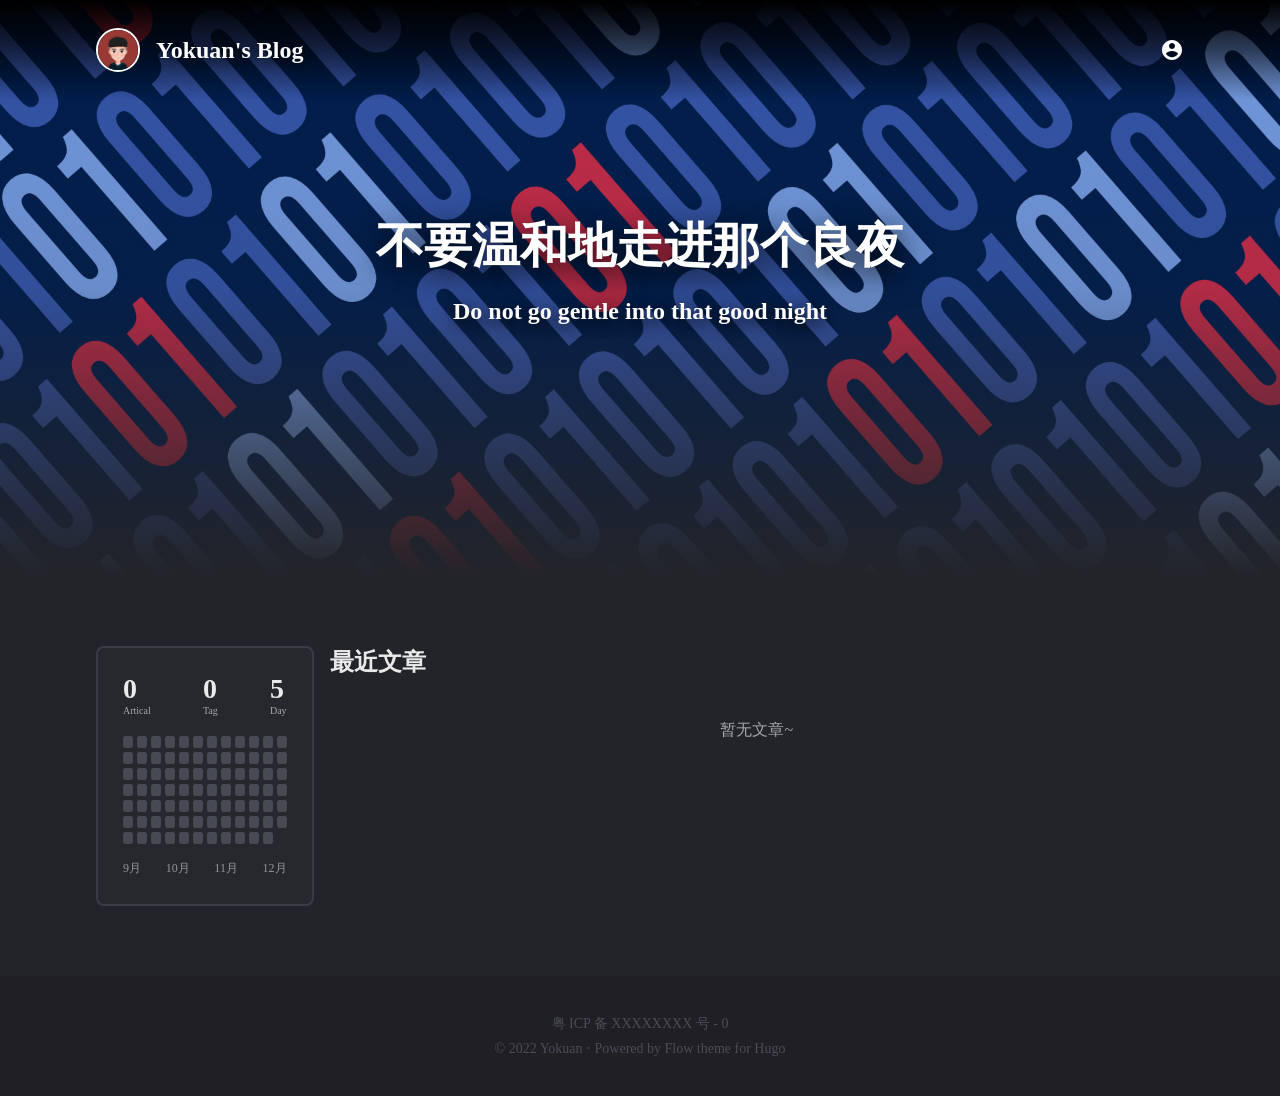
<file: index.html>
<!DOCTYPE html>
<html lang="zh">
<head>
	<meta name="generator" content="Hugo 0.102.3" />
    <meta charset="UTF-8">
    <meta http-equiv="X-UA-Compatible" content="IE=edge">
    <meta name="viewport" content="width=device-width, initial-scale=1.0">
    
    <link rel="stylesheet" type="text/css" href="../css/Dark/general/scrollbar.css">
    <link rel="stylesheet" type="text/css" href="../css/Dark/general/footer.css">
    <link rel="stylesheet" type="text/css" href="../css/Dark/index/index.css">
    
    <title>Yokuan's Blog</title>
</head>
<body>
    
    <section class="sitebar">
        <div class="container">
            <div class="wrap">
                <div class="left">
                    <a class="siteLogo" href="/">
                        <img src="../img/about/author/headshot.webp" alt="...">
                    </a>
                    <a class="siteName" href="/">
                        <h3>Yokuan's Blog</h3>
                    </a>
                </div>
                <div class="right">
                    
                    <a class="about" href="/about ">
                        <img style="width:24px;height:24px" src="../img/index/sitebar/white/about.svg" alt="">
                    </a>
                    
                    
                    
                </div>
            </div>
        </div>
    </section>
    
    <section class="banner">
        <div class="container">
            <div class="wrap">
                <div class="header">
                    
                    <div class="imgBox" style="background-image:url(../img/index/banner.webp)">
                        <div class="mask"></div>
                    </div>
                    
                    <div class="msgBox">
                        <div class="slogan">
                            <h3>不要温和地走进那个良夜</h3>
                            <h6>Do not go gentle into that good night</h6>
                        </div>
                    </div>
                </div>
            </div>
        </div>
    </section>
    
    <section class="content">
        <div class="container">
            <div class="wrap">
                
                <div class="wrap-left">
                    
                    <div class="dataCard">
                        
                        <div class="statistics">
                            
                            <div class="item">
                                <div class="data">0</div>
                                <div class="name">Artical</div>
                            </div>
                            
                            <div class="item">
                                <div class="data">0</div>
                                <div class="name">Tag</div>
                            </div>
                            
                            <div class="item">
                                
                                
                                
                                <div class="data">5</div>
                                <div class="name">Day</div>
                            </div>
                        </div>
                        
                        <div class="hotmap">
                            <div class="background">
                                
                                <div class="pointsBar"></div>
                                
                                <div class="monthsBar"></div>
                            </div>
                        </div>
                        
                        <div class="date" style="display:none;">
                            
                        </div>
                    </div>
                </div>
                
                <div class="wrap-right">
                    
                    <div class="postsCard">
                        <h2>最近文章</h2>
                        
                        
                        
                        <div class="emptyPosts">
                            <p>暂无文章~</p>
                        </div>
                        
                    </div>
                    <div class="topicsCard">
                        
                        

                        
                    </div>
                </div>
            </div>
        </div>
    </section>
    
    <section class="footer">
    <div class="container">
        <div class="wrap">
            
            <div class="icp">
                <a href="https://beian.miit.gov.cn/#/Integrated/index" target="_blank">
                    <p>粤 ICP 备 XXXXXXXX 号 - 0</p>
                </a>
            </div>
            
            <div class="copyright">
                <a href="/about">
                    <p>© 2022 Yokuan</p>
                </a>
                <p>&nbsp;·&nbsp;</p>
                <a href="https://github.com/Yokuan/hugo-theme-flow" target="_blank">
                    <p>Powered by Flow theme for Hugo</p>
                </a>
            </div>
        </div>
    </div>
</section>

    <script type="text/javascript" src="/js/general/jquery-3.6.1.min.js"></script>
    <script type="text/javascript" src="/js/index/hotmap.js"></script>
</body>
</html>
</file>
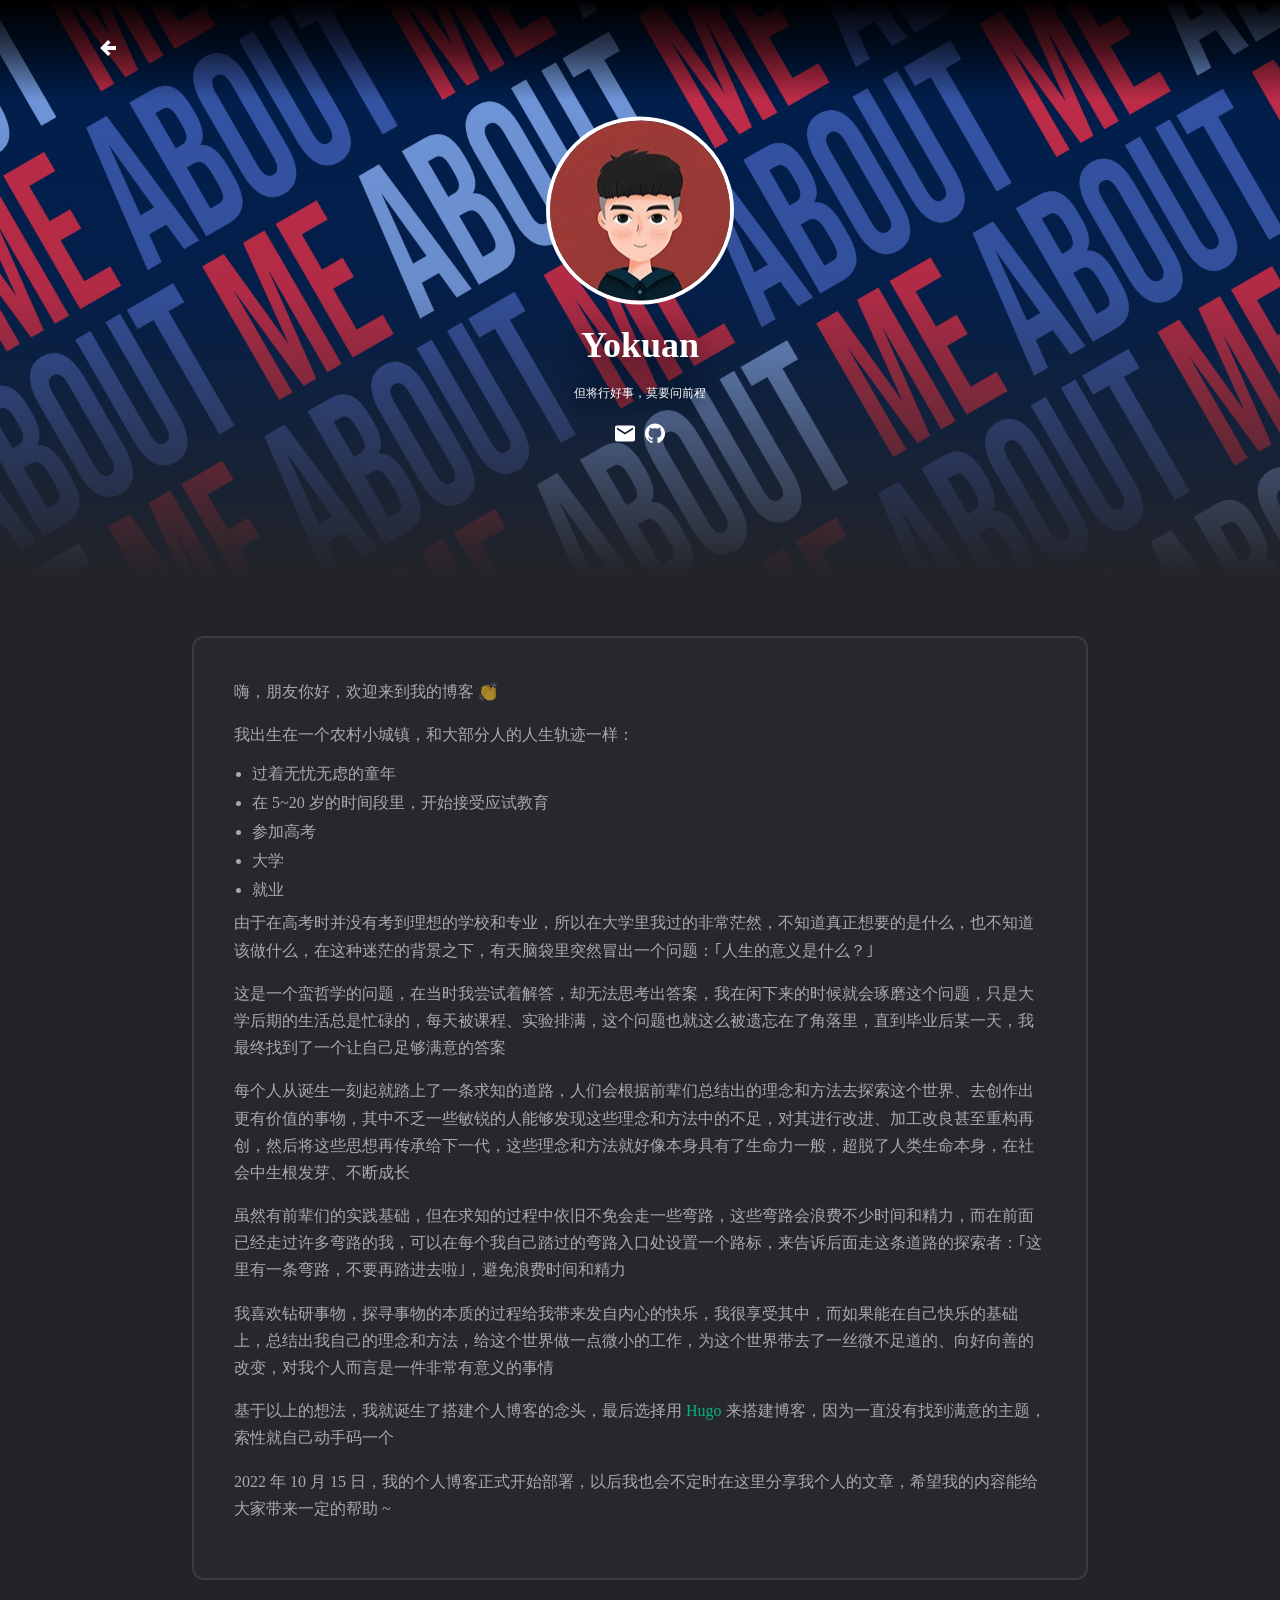
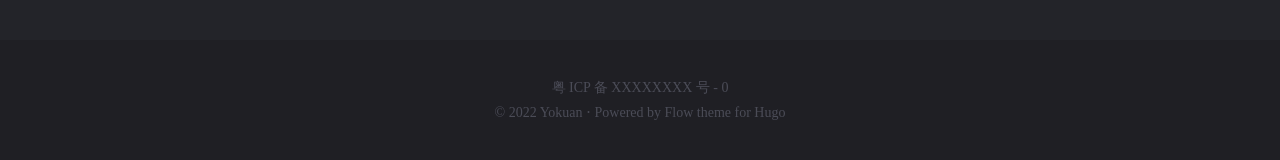
<file: about/index.html>
<!DOCTYPE html>
<html lang="zh">
<head>
    <meta charset="UTF-8">
    <meta http-equiv="X-UA-Compatible" content="IE=edge">
    <meta name="viewport" content="width=device-width, initial-scale=1.0">
    
    <link rel="stylesheet" type="text/css" href="../css/Dark/general/scrollbar.css">
    <link rel="stylesheet" type="text/css" href="../css/Dark/general/navbar.css">
    <link rel="stylesheet" type="text/css" href="../css/Dark/general/footer.css">
    <link rel="stylesheet" type="text/css" href="../css/Dark/general/markdown.css">
    <link rel="stylesheet" type="text/css" href="../css/Dark/about/about.css">
    
    <title>关于本人</title>
</head>
<body>
    
    
<section class="navbar">
    <div class="container">
        <div class="wrap">
            
            <div class="left">
                
                <a class="return" href="/">
                    <svg style="width:24px;height:24px" viewBox="0 0 24 24">
                        <path fill="#ffffff" d="M20,10V14H11L14.5,17.5L12.08,19.92L4.16,12L12.08,4.08L14.5,6.5L11,10H20Z" />
                    </svg>
                </a>
            </div>
            
            <div class="right">
                
                
            </div>
        </div>
    </div>
</section>
    
    <section class="banner">
        <div class="container">
            <div class="wrap">
                <div class="header">
                    
                    <div class="imgBox" style="background-image:url(../img/about/banner.webp)">
                        <div class="mask"></div>
                    </div>
                    
                    <div class="msgBox">
                        
                        <div class="author">
                            <img src="../img/about/author/headshot.webp" alt="...">
                            <h3>Yokuan</h3>
                            <p>但将行好事，莫要问前程</p>
                        </div>
                        
                        <div class="social">
                            
                            <a class="email" href="mailto:Yokuan@email.cn" target="_blank">
                                <img style="width:24px;height:24px" src="../img/about/social/white/email.svg" alt="">
                            </a>
                            
                            <a class="github" href="https://github.com/yokuan" target="_blank">
                                <img style="width:24px;height:24px" src="../img/about/social/white/github.svg" alt="">
                            </a>
                            
                            
                            
                        </div>
                    </div>
                </div>
            </div>
        </div>
    </section>
    
    <section class="content">
        <div class="container">
            <div class="wrap">
                <div class="articleCard">
                    <article class="article">
                        <p>嗨，朋友你好，欢迎来到我的博客 👏</p>
<p>我出生在一个农村小城镇，和大部分人的人生轨迹一样：</p>
<ul>
<li>过着无忧无虑的童年</li>
<li>在 5~20 岁的时间段里，开始接受应试教育</li>
<li>参加高考</li>
<li>大学</li>
<li>就业</li>
</ul>
<p>由于在高考时并没有考到理想的学校和专业，所以在大学里我过的非常茫然，不知道真正想要的是什么，也不知道该做什么，在这种迷茫的背景之下，有天脑袋里突然冒出一个问题：｢人生的意义是什么？｣</p>
<p>这是一个蛮哲学的问题，在当时我尝试着解答，却无法思考出答案，我在闲下来的时候就会琢磨这个问题，只是大学后期的生活总是忙碌的，每天被课程、实验排满，这个问题也就这么被遗忘在了角落里，直到毕业后某一天，我最终找到了一个让自己足够满意的答案</p>
<p>每个人从诞生一刻起就踏上了一条求知的道路，人们会根据前辈们总结出的理念和方法去探索这个世界、去创作出更有价值的事物，其中不乏一些敏锐的人能够发现这些理念和方法中的不足，对其进行改进、加工改良甚至重构再创，然后将这些思想再传承给下一代，这些理念和方法就好像本身具有了生命力一般，超脱了人类生命本身，在社会中生根发芽、不断成长</p>
<p>虽然有前辈们的实践基础，但在求知的过程中依旧不免会走一些弯路，这些弯路会浪费不少时间和精力，而在前面已经走过许多弯路的我，可以在每个我自己踏过的弯路入口处设置一个路标，来告诉后面走这条道路的探索者：｢这里有一条弯路，不要再踏进去啦｣，避免浪费时间和精力</p>
<p>我喜欢钻研事物，探寻事物的本质的过程给我带来发自内心的快乐，我很享受其中，而如果能在自己快乐的基础上，总结出我自己的理念和方法，给这个世界做一点微小的工作，为这个世界带去了一丝微不足道的、向好向善的改变，对我个人而言是一件非常有意义的事情</p>
<p>基于以上的想法，我就诞生了搭建个人博客的念头，最后选择用 <a href="https://gohugo.io/">Hugo</a> 来搭建博客，因为一直没有找到满意的主题，索性就自己动手码一个</p>
<p>2022 年 10 月 15 日，我的个人博客正式开始部署，以后我也会不定时在这里分享我个人的文章，希望我的内容能给大家带来一定的帮助 ~</p>

                    </article>
                </div>
            </div>
        </div>
    </section>
    
    <section class="footer">
    <div class="container">
        <div class="wrap">
            
            <div class="icp">
                <a href="https://beian.miit.gov.cn/#/Integrated/index" target="_blank">
                    <p>粤 ICP 备 XXXXXXXX 号 - 0</p>
                </a>
            </div>
            
            <div class="copyright">
                <a href="/about">
                    <p>© 2022 Yokuan</p>
                </a>
                <p>&nbsp;·&nbsp;</p>
                <a href="https://github.com/Yokuan/hugo-theme-flow" target="_blank">
                    <p>Powered by Flow theme for Hugo</p>
                </a>
            </div>
        </div>
    </div>
</section>

    <script type="text/javascript" src="/js/general/jquery-3.6.1.min.js"></script>
    <script type="text/javascript" src="/js/general/markdown.js"></script>
</body>
</html>
</file>
<file: css/Dark/general/scrollbar.css>
* {
  padding: 0;
  margin: 0;
}

html {
  overflow-y: overlay;
}
html body {
  width: 100%;
  background-color: rgb(35, 36, 41);
}

::-webkit-scrollbar {
  width: 20px;
  height: 20px;
  background: rgba(255, 255, 255, 0);
}

::-webkit-scrollbar-thumb {
  border-radius: 12px;
  border: 6px solid rgba(0, 0, 0, 0);
  -webkit-box-shadow: 10px 10px 0 rgba(0, 0, 0, 0.3) inset;
          box-shadow: 10px 10px 0 rgba(0, 0, 0, 0.3) inset;
}

::-webkit-scrollbar-thumb:hover {
  -webkit-box-shadow: 10px 10px 0 rgba(0, 0, 0, 0.6) inset;
          box-shadow: 10px 10px 0 rgba(0, 0, 0, 0.6) inset;
}
</file>
<file: css/Dark/general/footer.css>
@charset "UTF-8";
@media screen and (min-width: 1024px) {
  .footer .container {
    width: 100%;
    height: 120px;
    background: rgb(31, 31, 36);
    /* 布局 */
    display: -webkit-box;
    display: -ms-flexbox;
    display: flex; /* flex 布局 */
    -webkit-box-pack: center;
        -ms-flex-pack: center;
            justify-content: center; /* 内容水平居中 */
    -webkit-box-align: center;
        -ms-flex-align: center;
            align-items: center; /* 内容垂直居中 */
  }
  .footer .container .wrap {
    width: 80%;
    display: -webkit-box;
    display: -ms-flexbox;
    display: flex; /* flex 布局 */
    -webkit-box-orient: vertical;
    -webkit-box-direction: normal;
        -ms-flex-direction: column;
            flex-direction: column; /* 主轴方向：垂直 */
  }
  .footer .container .wrap .icp {
    display: -webkit-box;
    display: -ms-flexbox;
    display: flex;
    -webkit-box-pack: center;
        -ms-flex-pack: center;
            justify-content: center; /* 内容水平居中 */
    -webkit-box-align: center;
        -ms-flex-align: center;
            align-items: center; /* 内容垂直居中 */
    white-space: nowrap; /* 强制不换行 */
  }
  .footer .container .wrap .icp a {
    text-decoration: none; /* 取消下划线 */
  }
  .footer .container .wrap .icp a p {
    padding: 4px 0px;
    text-align: center;
    color: rgb(75, 76, 87);
    -webkit-transition: all 0.25s linear;
    transition: all 0.25s linear;
    font-size: 14px;
  }
  .footer .container .wrap .icp a p:hover {
    color: rgb(117, 119, 134);
  }
  .footer .container .wrap .copyright {
    display: -webkit-box;
    display: -ms-flexbox;
    display: flex;
    -webkit-box-pack: center;
        -ms-flex-pack: center;
            justify-content: center; /* 内容水平居中 */
    -webkit-box-align: center;
        -ms-flex-align: center;
            align-items: center; /* 内容垂直居中 */
    white-space: nowrap; /* 强制不换行 */
  }
  .footer .container .wrap .copyright a {
    text-decoration: none; /* 取消下划线 */
  }
  .footer .container .wrap .copyright a p {
    padding: 4px 0px;
    text-align: center;
    color: rgb(75, 76, 87);
    -webkit-transition: all 0.25s linear;
    transition: all 0.25s linear;
    font-size: 14px;
  }
  .footer .container .wrap .copyright a p:hover {
    color: rgb(117, 119, 134);
    font-size: 14px;
  }
  .footer .container .wrap .copyright p {
    color: rgb(75, 76, 87);
  }
}
@media screen and (min-width: 767px) and (max-width: 1023px) {
  .footer .container {
    width: 100%;
    height: 120px;
    background: rgb(31, 31, 36);
    /* 布局 */
    display: -webkit-box;
    display: -ms-flexbox;
    display: flex; /* flex 布局 */
    -webkit-box-pack: center;
        -ms-flex-pack: center;
            justify-content: center; /* 内容水平居中 */
    -webkit-box-align: center;
        -ms-flex-align: center;
            align-items: center; /* 内容垂直居中 */
  }
  .footer .container .wrap {
    width: 80%;
    display: -webkit-box;
    display: -ms-flexbox;
    display: flex; /* flex 布局 */
    -webkit-box-orient: vertical;
    -webkit-box-direction: normal;
        -ms-flex-direction: column;
            flex-direction: column; /* 主轴方向：垂直 */
  }
  .footer .container .wrap .icp {
    display: -webkit-box;
    display: -ms-flexbox;
    display: flex;
    -webkit-box-pack: center;
        -ms-flex-pack: center;
            justify-content: center; /* 内容水平居中 */
    -webkit-box-align: center;
        -ms-flex-align: center;
            align-items: center; /* 内容垂直居中 */
    white-space: nowrap; /* 强制不换行 */
  }
  .footer .container .wrap .icp a {
    text-decoration: none; /* 取消下划线 */
  }
  .footer .container .wrap .icp a p {
    padding: 4px 0px;
    text-align: center;
    color: rgb(75, 76, 87);
    -webkit-transition: all 0.25s linear;
    transition: all 0.25s linear;
    font-size: 12px;
  }
  .footer .container .wrap .icp a p:hover {
    color: rgb(117, 119, 134);
  }
  .footer .container .wrap .copyright {
    display: -webkit-box;
    display: -ms-flexbox;
    display: flex;
    -webkit-box-pack: center;
        -ms-flex-pack: center;
            justify-content: center; /* 内容水平居中 */
    -webkit-box-align: center;
        -ms-flex-align: center;
            align-items: center; /* 内容垂直居中 */
    white-space: nowrap; /* 强制不换行 */
  }
  .footer .container .wrap .copyright a {
    text-decoration: none; /* 取消下划线 */
  }
  .footer .container .wrap .copyright a p {
    padding: 4px 0px;
    text-align: center;
    color: rgb(75, 76, 87);
    -webkit-transition: all 0.25s linear;
    transition: all 0.25s linear;
    font-size: 12px;
  }
  .footer .container .wrap .copyright a p:hover {
    color: rgb(117, 119, 134);
  }
  .footer .container .wrap .copyright p {
    color: rgb(75, 76, 87);
    font-size: 12px;
  }
}
@media screen and (min-width: 0px) and (max-width: 768px) {
  .footer .container {
    width: 100%;
    height: 120px;
    background: rgb(31, 31, 36);
    /* 布局 */
    display: -webkit-box;
    display: -ms-flexbox;
    display: flex; /* flex 布局 */
    -webkit-box-pack: center;
        -ms-flex-pack: center;
            justify-content: center; /* 内容水平居中 */
    -webkit-box-align: center;
        -ms-flex-align: center;
            align-items: center; /* 内容垂直居中 */
  }
  .footer .container .wrap {
    width: 80%;
    display: -webkit-box;
    display: -ms-flexbox;
    display: flex; /* flex 布局 */
    -webkit-box-orient: vertical;
    -webkit-box-direction: normal;
        -ms-flex-direction: column;
            flex-direction: column; /* 主轴方向：垂直 */
  }
  .footer .container .wrap .icp {
    display: -webkit-box;
    display: -ms-flexbox;
    display: flex;
    -webkit-box-pack: center;
        -ms-flex-pack: center;
            justify-content: center; /* 内容水平居中 */
    -webkit-box-align: center;
        -ms-flex-align: center;
            align-items: center; /* 内容垂直居中 */
    white-space: nowrap; /* 强制不换行 */
  }
  .footer .container .wrap .icp a {
    text-decoration: none; /* 取消下划线 */
  }
  .footer .container .wrap .icp a p {
    padding: 4px 0px;
    text-align: center;
    color: rgb(75, 76, 87);
    -webkit-transition: all 0.25s linear;
    transition: all 0.25s linear;
    font-size: 10px;
  }
  .footer .container .wrap .icp a p:hover {
    color: rgb(117, 119, 134);
  }
  .footer .container .wrap .copyright {
    display: -webkit-box;
    display: -ms-flexbox;
    display: flex;
    -webkit-box-pack: center;
        -ms-flex-pack: center;
            justify-content: center; /* 内容水平居中 */
    -webkit-box-align: center;
        -ms-flex-align: center;
            align-items: center; /* 内容垂直居中 */
    white-space: nowrap; /* 强制不换行 */
  }
  .footer .container .wrap .copyright a {
    text-decoration: none; /* 取消下划线 */
  }
  .footer .container .wrap .copyright a p {
    padding: 4px 0px;
    text-align: center;
    color: rgb(75, 76, 87);
    -webkit-transition: all 0.25s linear;
    transition: all 0.25s linear;
    font-size: 10px;
  }
  .footer .container .wrap .copyright a p:hover {
    color: rgb(117, 119, 134);
  }
  .footer .container .wrap .copyright p {
    color: rgb(75, 76, 87);
    font-size: 10px;
  }
}
</file>
<file: css/Dark/index/index.css>
@charset "UTF-8";
@media screen and (min-width: 1024px) {
  .sitebar {
    height: 0px;
    /* 定位 */
    position: sticky;
    /* top: 0px; */
    z-index: 999;
  }
  .sitebar .container {
    height: 100px;
    /* background: rgba(0, 0, 0, 0.15); */
    background-image: -webkit-gradient(linear, left top, left bottom, from(rgb(0, 0, 0)), color-stop(rgba(0, 0, 0, 0.6)), to(transparent));
    background-image: linear-gradient(to bottom, rgb(0, 0, 0), rgba(0, 0, 0, 0.6), transparent);
    width: 100%;
    -webkit-box-shadow: 5px 5px 10px rgba(163, 163, 163, 0);
            box-shadow: 5px 5px 10px rgba(163, 163, 163, 0);
    /* 布局 */
    display: -webkit-box;
    display: -ms-flexbox;
    display: flex; /* flex 布局 */
    -webkit-box-pack: center;
        -ms-flex-pack: center;
            justify-content: center; /* 内容水平居中 */
    -webkit-box-align: center;
        -ms-flex-align: center;
            align-items: center; /* 内容垂直居中 */
  }
  .sitebar .container .wrap {
    width: 85%;
    display: -webkit-box;
    display: -ms-flexbox;
    display: flex; /* flex 布局 */
    -webkit-box-pack: justify;
        -ms-flex-pack: justify;
            justify-content: space-between; /* 两端对齐 */
  }
  .sitebar .container .wrap .left {
    display: -webkit-box;
    display: -ms-flexbox;
    display: flex; /* flex 布局 */
    -webkit-box-align: center;
        -ms-flex-align: center;
            align-items: center; /* 内容垂直居中 */
  }
  .sitebar .container .wrap .left a {
    text-decoration: none; /* 取消下划线 */
    color: rgb(255, 255, 255);
    text-shadow: 2px 2px 16px rgba(0, 0, 0, 0.7);
  }
  .sitebar .container .wrap .left .siteLogo {
    height: 100%;
    display: -webkit-box;
    display: -ms-flexbox;
    display: flex; /* flex 布局 */
    -webkit-box-align: center;
        -ms-flex-align: center;
            align-items: center; /* 内容垂直居中 */
  }
  .sitebar .container .wrap .left .siteLogo img {
    width: 40px;
    height: 40px;
    border: 2px solid rgb(255, 255, 255);
    border-radius: 50%;
  }
  .sitebar .container .wrap .left .siteName {
    height: 100%;
    display: -webkit-box;
    display: -ms-flexbox;
    display: flex; /* flex 布局 */
    -webkit-box-align: center;
        -ms-flex-align: center;
            align-items: center; /* 内容垂直居中 */
  }
  .sitebar .container .wrap .left .siteName h3 {
    font-size: 24px;
    padding: 0px 0px 0px 16px;
  }
  .sitebar .container .wrap .right {
    display: -webkit-box;
    display: -ms-flexbox;
    display: flex; /* flex 布局 */
    -webkit-box-align: center;
        -ms-flex-align: center;
            align-items: center; /* 内容垂直居中 */
    -webkit-column-gap: 20px;
       -moz-column-gap: 20px;
            column-gap: 20px;
  }
  .sitebar .container .wrap .right a {
    height: 100%;
    display: -webkit-box;
    display: -ms-flexbox;
    display: flex; /* flex 布局 */
    -webkit-box-align: center;
        -ms-flex-align: center;
            align-items: center; /* 内容垂直居中 */
  }
  .banner .container {
    width: 100%;
    /* 布局 */
    display: -webkit-box;
    display: -ms-flexbox;
    display: flex; /* flex 布局 */
    -webkit-box-pack: center;
        -ms-flex-pack: center;
            justify-content: center; /* 内容水平居中 */
    -webkit-box-align: center;
        -ms-flex-align: center;
            align-items: center; /* 内容垂直居中 */
    -webkit-box-orient: vertical;
    -webkit-box-direction: normal;
        -ms-flex-direction: column;
            flex-direction: column; /* 主轴方向：垂直 */
  }
  .banner .container .wrap {
    width: 100%;
    -webkit-box-pack: center;
        -ms-flex-pack: center;
            justify-content: center; /* 内容水平居中 */
    background: rgb(35, 36, 41);
  }
  .banner .container .wrap .header {
    /* width: 100%; */
    /* height: 500px; */
    background: rgb(35, 36, 41);
    position: relative;
  }
  .banner .container .wrap .header .imgBox {
    width: 100%;
    height: 0px;
    padding-bottom: 45%; /* 控制比例 16:9 -> 56.25%, 4:3 -> 75%  */
    position: relative;
    overflow: hidden;
    /* 后面 5 句就是利用了 css3 中的 background-size:cover 的特性，把背景图像扩展至足够大，以使背景图像完全覆盖背景区域 */
    background-position: center center;
    background-repeat: no-repeat;
    background-size: cover;
  }
  .banner .container .wrap .header .imgBox .mask {
    background-image: -webkit-gradient(linear, left bottom, left top, from(rgb(35, 36, 41)), color-stop(rgba(35, 36, 41, 0.1)), to(transparent));
    background-image: linear-gradient(to top, rgb(35, 36, 41), rgba(35, 36, 41, 0.1), transparent);
    height: 100%;
    width: 100%;
    position: absolute;
    z-index: 1;
  }
  .banner .container .wrap .header .msgBox {
    position: absolute;
    width: 75%;
    left: 50%;
    top: 45%;
    -webkit-transform: translate(-50%, -50%);
            transform: translate(-50%, -50%); /* 50%为自身尺寸的一半 */
    /* bottom: 25%; */
    z-index: 2;
    /* margin: 60px */
  }
  .banner .container .wrap .header .msgBox .slogan {
    margin: 0px 0px;
    display: -webkit-box;
    display: -ms-flexbox;
    display: flex;
    -webkit-box-pack: center;
        -ms-flex-pack: center;
            justify-content: center; /* 内容水平居中 */
    -webkit-box-align: center;
        -ms-flex-align: center;
            align-items: center; /* 内容垂直居中 */
    -webkit-box-orient: vertical;
    -webkit-box-direction: normal;
        -ms-flex-direction: column;
            flex-direction: column; /* 主轴方向：垂直 */
    text-align: center;
  }
  .banner .container .wrap .header .msgBox .slogan h3 {
    font-size: 48px;
    text-shadow: 0px 8px 32px rgb(0, 0, 0);
    color: rgb(255, 255, 255);
    margin: 2.5vw 0px;
    line-height: 40px;
  }
  .banner .container .wrap .header .msgBox .slogan h6 {
    font-size: 24px;
    text-shadow: 0px 4px 16px rgb(0, 0, 0);
    color: rgb(255, 255, 255);
  }
  .content {
    padding: 50px 0px;
  }
  .content .container {
    width: 100%;
    /* 布局 */
    display: -webkit-box;
    display: -ms-flexbox;
    display: flex; /* flex 布局 */
    -webkit-box-pack: center;
        -ms-flex-pack: center;
            justify-content: center; /* 内容水平居中 */
    -webkit-box-align: center;
        -ms-flex-align: center;
            align-items: center; /* 内容垂直居中 */
  }
  .content .container .wrap {
    width: 85%;
    max-width: 2048px;
    background: rgb(35, 36, 41);
    display: -webkit-box;
    display: -ms-flexbox;
    display: flex;
    gap: 20px 20px;
    /* box-sizing:border-box;  让元素变成一个模型框,使得 padding 生效 */
    margin: 20px auto;
  }
  .content .container .wrap .wrap-left {
    width: 20%;
    height: 50%;
    background: rgb(35, 36, 41);
    display: -webkit-box;
    display: -ms-flexbox;
    display: flex;
    -webkit-box-orient: vertical;
    -webkit-box-direction: normal;
        -ms-flex-direction: column;
            flex-direction: column; /* 主轴方向：垂直 */
    gap: 20px 20px;
    position: sticky;
    top: 20px;
    z-index: 997;
  }
  .content .container .wrap .wrap-left .dataCard {
    width: 100%;
    /* height: 600px; */
    background: rgb(39, 40, 46); /* 背景 */
    border: 2px solid rgb(58, 59, 68);
    border-radius: 8px; /* 圆角 */
    display: -webkit-box;
    display: -ms-flexbox;
    display: flex;
    -webkit-box-orient: vertical;
    -webkit-box-direction: normal;
        -ms-flex-direction: column;
            flex-direction: column; /* 主轴方向：垂直 */
  }
  .content .container .wrap .wrap-left .dataCard .statistics {
    display: -webkit-box;
    display: -ms-flexbox;
    display: flex;
    -webkit-box-pack: justify;
        -ms-flex-pack: justify;
            justify-content: space-between; /* 两端对齐*/
    padding: 25px 25px 10px 25px;
  }
  .content .container .wrap .wrap-left .dataCard .statistics .item {
    display: -webkit-box;
    display: -ms-flexbox;
    display: flex;
    -webkit-box-orient: vertical;
    -webkit-box-direction: normal;
        -ms-flex-direction: column;
            flex-direction: column; /* 主轴方向：垂直 */
  }
  .content .container .wrap .wrap-left .dataCard .statistics .item .data {
    font-size: 28px;
    font-weight: 700;
    color: rgba(255, 255, 255, 0.9);
  }
  .content .container .wrap .wrap-left .dataCard .statistics .item .name {
    font-size: 10px;
    color: rgba(255, 255, 255, 0.6);
  }
  .content .container .wrap .wrap-left .dataCard .hotmap {
    width: 100%;
    display: -webkit-box;
    display: -ms-flexbox;
    display: flex;
    -webkit-box-pack: center;
        -ms-flex-pack: center;
            justify-content: center; /* 内容水平居中 */
  }
  .content .container .wrap .wrap-left .dataCard .hotmap .background {
    width: 100%;
    display: -webkit-box;
    display: -ms-flexbox;
    display: flex;
    -webkit-box-orient: vertical;
    -webkit-box-direction: normal;
        -ms-flex-direction: column;
            flex-direction: column; /* 主轴方向：垂直 */
    -webkit-box-pack: center;
        -ms-flex-pack: center;
            justify-content: center; /* 内容水平居中 */
    -webkit-box-align: center;
        -ms-flex-align: center;
            align-items: center; /* 内容垂直居中 */
    padding: 10px 25px 10px 25px;
  }
  .content .container .wrap .wrap-left .dataCard .hotmap .background .pointsBar {
    /* position: relative; */
    width: 100%;
    display: grid;
    grid-auto-flow: column; /*表示先列后行*/
    place-content: start; /*从起始点开始放置子盒子*/
    grid-template-columns: repeat(12, 1fr);
    grid-template-rows: repeat(7, 1fr);
    grid-gap: 4px;
    -ms-flex-line-pack: center;
        align-content: center;
    -webkit-box-align: center;
        -ms-flex-align: center;
            align-items: center;
    /* z-index: 998; */
    /* 悬浮窗 */
    /* 贡献点样式 */
  }
  .content .container .wrap .wrap-left .dataCard .hotmap .background .pointsBar .point {
    width: 100%;
    height: 0;
    padding-bottom: 100%;
    border: 1px solid rgba(58, 59, 68, 0);
    -webkit-box-sizing: border-box;
            box-sizing: border-box;
    border-radius: 25%; /* 圆角 */
  }
  .content .container .wrap .wrap-left .dataCard .hotmap .background .pointsBar .point-hover {
    border: 1px solid rgb(128, 129, 148) !important;
  }
  .content .container .wrap .wrap-left .dataCard .hotmap .background .pointsBar .point-popup {
    border-radius: 5px;
    text-align: center;
    padding: 5px;
    -webkit-box-sizing: border-box;
            box-sizing: border-box;
    position: absolute;
    width: 145px;
    height: 30px;
    border: 0;
    font-size: 12px;
    color: rgba(255, 255, 255, 0.8);
    background-color: #27282e;
    border: 1px solid rgb(128, 129, 148) !important;
    -webkit-box-shadow: 0 0 6px -1px rgba(140, 146, 163, 0.5);
            box-shadow: 0 0 6px -1px rgba(140, 146, 163, 0.5);
    z-index: 999;
  }
  .content .container .wrap .wrap-left .dataCard .hotmap .background .pointsBar .point-popup div {
    width: 100%;
    height: 100%;
    -webkit-box-sizing: border-box;
            box-sizing: border-box;
    display: -webkit-box;
    display: -ms-flexbox;
    display: flex;
    -ms-flex-line-pack: center;
        align-content: center;
    -webkit-box-align: center;
        -ms-flex-align: center;
            align-items: center;
    -webkit-box-pack: center;
        -ms-flex-pack: center;
            justify-content: center;
  }
  .content .container .wrap .wrap-left .dataCard .hotmap .background .pointsBar .open-point-popup {
    display: block;
    -webkit-animation: OpenPopupAnimation 0.2s ease;
            animation: OpenPopupAnimation 0.2s ease;
  }
  .content .container .wrap .wrap-left .dataCard .hotmap .background .pointsBar .close-point-popup {
    display: none;
  }
  .content .container .wrap .wrap-left .dataCard .hotmap .background .pointsBar .a-type-point {
    background-color: #0e4429 !important;
  }
  .content .container .wrap .wrap-left .dataCard .hotmap .background .pointsBar .b-type-point {
    background-color: #208b37 !important;
  }
  .content .container .wrap .wrap-left .dataCard .hotmap .background .pointsBar .c-type-point {
    background-color: #39d353 !important;
  }
  .content .container .wrap .wrap-left .dataCard .hotmap .background .pointsBar .d-type-point {
    background-color: #474954 !important;
  }
  .content .container .wrap .wrap-left .dataCard .hotmap .background .monthsBar {
    width: 100%;
    height: 50px;
    font-size: 12px;
    display: -webkit-box;
    display: -ms-flexbox;
    display: flex;
    color: rgba(255, 255, 255, 0.5);
    -webkit-box-orient: horizontal;
    -webkit-box-direction: normal;
        -ms-flex-direction: row;
            flex-direction: row;
    -ms-flex-wrap: nowrap;
        flex-wrap: nowrap;
    -ms-flex-line-pack: center;
        align-content: center;
    -webkit-box-pack: justify;
        -ms-flex-pack: justify;
            justify-content: space-between;
    -webkit-box-align: center;
        -ms-flex-align: center;
            align-items: center;
  }
  .content .container .wrap .wrap-right {
    width: 80%;
    background: rgb(35, 36, 41);
    display: -webkit-box;
    display: -ms-flexbox;
    display: flex;
    -webkit-box-orient: vertical;
    -webkit-box-direction: normal;
        -ms-flex-direction: column;
            flex-direction: column; /* 主轴方向：垂直 */
    gap: 40px 40px;
  }
  .content .container .wrap .wrap-right .postsCard {
    display: -webkit-box;
    display: -ms-flexbox;
    display: flex;
    -webkit-box-orient: vertical;
    -webkit-box-direction: normal;
        -ms-flex-direction: column;
            flex-direction: column; /* 主轴方向：垂直 */
    gap: 20px 20px;
  }
  .content .container .wrap .wrap-right .postsCard h2 {
    color: rgba(255, 255, 255, 0.9);
  }
  .content .container .wrap .wrap-right .postsCard .posts {
    display: -webkit-box;
    display: -ms-flexbox;
    display: flex;
    -webkit-box-orient: vertical;
    -webkit-box-direction: normal;
        -ms-flex-direction: column;
            flex-direction: column; /* 主轴方向：垂直 */
    gap: 24px 24px;
  }
  .content .container .wrap .wrap-right .postsCard .posts a {
    color: #000000;
  }
  .content .container .wrap .wrap-right .postsCard .posts a .card {
    display: -webkit-box;
    display: -ms-flexbox;
    display: flex;
    gap: 20px 20px;
    height: 180px;
    background: rgb(39, 40, 46); /* 背景 */
    border: 2px solid rgb(58, 59, 68);
    border-radius: 8px; /* 圆角 */
    -webkit-transition: all 1s linear;
    transition: all 1s linear;
    padding: 20px;
  }
  .content .container .wrap .wrap-right .postsCard .posts a .card .imgBox {
    height: 100%;
    width: 100%;
    border-radius: 6px; /* 圆角 */
    overflow: hidden;
  }
  .content .container .wrap .wrap-right .postsCard .posts a .card .imgBox .img {
    width: 0;
    height: 100%;
    padding-right: 100%; /* 控制比例 16:9 -> 56.25%, 4:3 -> 75%  */
    position: relative;
    overflow: hidden;
    border-radius: 6px; /* 圆角 */
    /* 后面 5 句就是利用了 css3 中的 background-size:cover 的特性，把背景图像扩展至足够大，以使背景图像完全覆盖背景区域 */
    background-position: center center;
    background-repeat: no-repeat;
    background-size: cover;
    -webkit-transition-duration: 0.25s;
            transition-duration: 0.25s;
    z-index: 1;
  }
  .content .container .wrap .wrap-right .postsCard .posts a .card .detailBox {
    width: 100%;
    display: -webkit-box;
    display: -ms-flexbox;
    display: flex;
    -webkit-box-orient: vertical;
    -webkit-box-direction: normal;
        -ms-flex-direction: column;
            flex-direction: column; /* 主轴方向：垂直 */
    -webkit-box-pack: justify;
        -ms-flex-pack: justify;
            justify-content: space-between; /* 两端对齐，垂直方向*/
    gap: 20px 20px;
    padding: 8px;
  }
  .content .container .wrap .wrap-right .postsCard .posts a .card .detailBox .title {
    display: -webkit-box;
    display: -ms-flexbox;
    display: flex;
    -webkit-box-orient: vertical;
    -webkit-box-direction: normal;
        -ms-flex-direction: column;
            flex-direction: column; /* 主轴方向：垂直 */
    -webkit-box-pack: justify;
        -ms-flex-pack: justify;
            justify-content: space-between; /* 两端对齐，垂直方向*/
    gap: 10px 20px;
  }
  .content .container .wrap .wrap-right .postsCard .posts a .card .detailBox .title h3 {
    margin: 0px;
    line-height: 25px; /* 文字行间距 */
    /* 文字溢出部分截断 */
    display: -webkit-box;
    overflow: hidden;
    -webkit-line-clamp: 2;
    -webkit-box-orient: vertical;
    color: rgba(255, 255, 255, 0.9);
  }
  .content .container .wrap .wrap-right .postsCard .posts a .card .detailBox .title p {
    color: rgba(0, 0, 0, 0.5);
    /* 文字溢出部分截断 */
    display: -webkit-box;
    overflow: hidden;
    -webkit-line-clamp: 2;
    -webkit-box-orient: vertical;
    color: rgba(255, 255, 255, 0.4);
  }
  .content .container .wrap .wrap-right .postsCard .posts a .card .detailBox .abstractBox {
    /* width: auto; */
    display: -webkit-box;
    display: -ms-flexbox;
    display: flex;
    -webkit-box-pack: justify;
        -ms-flex-pack: justify;
            justify-content: space-between;
  }
  .content .container .wrap .wrap-right .postsCard .posts a .card .detailBox .abstractBox .left {
    display: -webkit-box;
    display: -ms-flexbox;
    display: flex;
    -webkit-column-gap: 16px;
       -moz-column-gap: 16px;
            column-gap: 16px;
    -webkit-box-align: center;
        -ms-flex-align: center;
            align-items: center; /* 内容垂直居中 */
  }
  .content .container .wrap .wrap-right .postsCard .posts a .card .detailBox .abstractBox .left .date {
    display: -webkit-box;
    display: -ms-flexbox;
    display: flex;
    -webkit-column-gap: 8px;
       -moz-column-gap: 8px;
            column-gap: 8px;
    -webkit-box-pack: center;
        -ms-flex-pack: center;
            justify-content: center; /* 内容水平居中 */
    -webkit-box-align: center;
        -ms-flex-align: center;
            align-items: center; /* 内容垂直居中 */
    color: rgba(255, 255, 255, 0.7);
  }
  .content .container .wrap .wrap-right .postsCard .posts a .card .detailBox .abstractBox .left .readingtime {
    display: -webkit-box;
    display: -ms-flexbox;
    display: flex;
    -webkit-column-gap: 8px;
       -moz-column-gap: 8px;
            column-gap: 8px;
    -webkit-box-pack: center;
        -ms-flex-pack: center;
            justify-content: center; /* 内容水平居中 */
    -webkit-box-align: center;
        -ms-flex-align: center;
            align-items: center; /* 内容垂直居中 */
    color: rgba(255, 255, 255, 0.7);
  }
  .content .container .wrap .wrap-right .postsCard .posts a .card .detailBox .abstractBox .right {
    display: -webkit-box;
    display: -ms-flexbox;
    display: flex;
    -webkit-column-gap: 16px;
       -moz-column-gap: 16px;
            column-gap: 16px;
  }
  .content .container .wrap .wrap-right .postsCard .posts a .card .detailBox .abstractBox .right .category {
    font-size: 10px;
    color: rgb(255, 255, 255);
    background: rgba(255, 255, 255, 0.1);
    border: 0.5px solid rgba(255, 255, 255, 0.2);
    padding: 4px 8px;
    border-radius: 4px; /* 圆角 */
  }
  .content .container .wrap .wrap-right .postsCard .posts a .card:hover {
    -webkit-transition-duration: 0.25s;
            transition-duration: 0.25s;
    -webkit-transform: scale(1.005);
            transform: scale(1.005);
    -webkit-transition-timing-function: linear;
            transition-timing-function: linear;
    border: 2px solid rgb(85, 86, 99);
  }
  .content .container .wrap .wrap-right .postsCard .posts a .card:hover #img {
    -webkit-transform: scale(1.05);
            transform: scale(1.05);
  }
  .content .container .wrap .wrap-right .postsCard .posts .view {
    display: -webkit-box;
    display: -ms-flexbox;
    display: flex;
    -webkit-box-pack: end;
        -ms-flex-pack: end;
            justify-content: flex-end;
  }
  .content .container .wrap .wrap-right .postsCard .posts .view a {
    color: rgba(255, 255, 255, 0.9);
  }
  .content .container .wrap .wrap-right .postsCard .posts .view a h5 {
    margin: 0px;
  }
  .content .container .wrap .wrap-right .postsCard .emptyPosts {
    height: 64px;
    display: -webkit-box;
    display: -ms-flexbox;
    display: flex;
    -webkit-box-pack: center;
        -ms-flex-pack: center;
            justify-content: center; /* 内容水平居中 */
    -webkit-box-align: center;
        -ms-flex-align: center;
            align-items: center; /* 内容垂直居中 */
  }
  .content .container .wrap .wrap-right .postsCard .emptyPosts p {
    color: rgba(255, 255, 255, 0.6);
  }
  .content .container .wrap .wrap-right .topicsCard {
    display: -webkit-box;
    display: -ms-flexbox;
    display: flex;
    -webkit-box-orient: vertical;
    -webkit-box-direction: normal;
        -ms-flex-direction: column;
            flex-direction: column; /* 主轴方向：垂直 */
    gap: 20px 20px;
  }
  .content .container .wrap .wrap-right .topicsCard h2 {
    color: rgba(255, 255, 255, 0.9);
  }
  .content .container .wrap .wrap-right .topicsCard .topics {
    display: grid;
    grid-gap: 20px;
    grid-template-columns: 1fr 1fr;
  }
  .content .container .wrap .wrap-right .topicsCard .topics a {
    color: #000;
  }
  .content .container .wrap .wrap-right .topicsCard .topics a .card {
    display: -webkit-box;
    display: -ms-flexbox;
    display: flex;
    gap: 10px 10px;
    width: 100%;
    height: 180px;
    background: rgb(39, 40, 46); /* 背景 */
    border: 2px solid rgb(58, 59, 68);
    border-radius: 8px; /* 圆角 */
    -webkit-transition: all 1s linear;
    transition: all 1s linear;
    position: relative;
  }
  .content .container .wrap .wrap-right .topicsCard .topics a .card .imgBox {
    height: 100%;
    width: 100%;
    border-radius: 8px; /* 圆角 */
    overflow: hidden;
  }
  .content .container .wrap .wrap-right .topicsCard .topics a .card .imgBox .img {
    width: 0;
    height: 100%;
    padding-right: 100%; /* 控制比例 16:9 -> 56.25%, 4:3 -> 75%  */
    position: relative;
    overflow: hidden;
    border-radius: 8px; /* 圆角 */
    /* 后面 5 句就是利用了 css3 中的 background-size:cover 的特性，把背景图像扩展至足够大，以使背景图像完全覆盖背景区域 */
    background-position: center center;
    background-repeat: no-repeat;
    background-size: cover;
    -webkit-transition-duration: 0.25s;
            transition-duration: 0.25s;
  }
  .content .container .wrap .wrap-right .topicsCard .topics a .card .imgBox .img .mask {
    background-image: -webkit-gradient(linear, left bottom, left top, from(rgba(0, 0, 0, 0.7)), to(transparent));
    background-image: linear-gradient(to top, rgba(0, 0, 0, 0.7), transparent);
    height: 100%;
    width: 100%;
    position: absolute;
    z-index: 1;
  }
  .content .container .wrap .wrap-right .topicsCard .topics a .card .detailBox {
    position: absolute;
    z-index: 2;
    margin: 20px;
    padding: 0px;
    bottom: 0;
    color: rgb(255, 255, 255);
  }
  .content .container .wrap .wrap-right .topicsCard .topics a .card .detailBox .title {
    font-size: 18px;
    margin: 4px 0px;
  }
  .content .container .wrap .wrap-right .topicsCard .topics a .card .detailBox .title h3 {
    margin: 0px 0px;
  }
  .content .container .wrap .wrap-right .topicsCard .topics a .card .detailBox .description {
    font-size: 10px;
    font-weight: 350;
    margin: 4px 0px;
  }
  .content .container .wrap .wrap-right .topicsCard .topics a .card:hover {
    -webkit-transition-duration: 0.25s;
            transition-duration: 0.25s;
    -webkit-transform: scale(1.005);
            transform: scale(1.005);
    -webkit-transition-timing-function: linear;
            transition-timing-function: linear;
    border: 2px solid rgb(85, 86, 99);
  }
  .content .container .wrap .wrap-right .topicsCard .topics a .card:hover #img {
    -webkit-transform: scale(1.05);
            transform: scale(1.05);
  }
}
@media screen and (min-width: 767px) and (max-width: 1023px) {
  .sitebar {
    height: 0px;
    /* 定位 */
    position: sticky;
    /* top: 0px; */
    z-index: 999;
  }
  .sitebar .container {
    height: 100px;
    /* background: rgba(0, 0, 0, 0.15); */
    background-image: -webkit-gradient(linear, left top, left bottom, from(rgb(0, 0, 0)), color-stop(rgba(0, 0, 0, 0.6)), to(transparent));
    background-image: linear-gradient(to bottom, rgb(0, 0, 0), rgba(0, 0, 0, 0.6), transparent);
    width: 100%;
    -webkit-box-shadow: 5px 5px 10px rgba(163, 163, 163, 0);
            box-shadow: 5px 5px 10px rgba(163, 163, 163, 0);
    /* 布局 */
    display: -webkit-box;
    display: -ms-flexbox;
    display: flex; /* flex 布局 */
    -webkit-box-pack: center;
        -ms-flex-pack: center;
            justify-content: center; /* 内容水平居中 */
    -webkit-box-align: center;
        -ms-flex-align: center;
            align-items: center; /* 内容垂直居中 */
  }
  .sitebar .container .wrap {
    width: 85%;
    display: -webkit-box;
    display: -ms-flexbox;
    display: flex; /* flex 布局 */
    -webkit-box-pack: justify;
        -ms-flex-pack: justify;
            justify-content: space-between; /* 两端对齐 */
  }
  .sitebar .container .wrap .left {
    display: -webkit-box;
    display: -ms-flexbox;
    display: flex; /* flex 布局 */
    -webkit-box-align: center;
        -ms-flex-align: center;
            align-items: center; /* 内容垂直居中 */
  }
  .sitebar .container .wrap .left a {
    text-decoration: none; /* 取消下划线 */
    color: rgb(255, 255, 255);
    text-shadow: 2px 2px 16px rgba(0, 0, 0, 0.7);
  }
  .sitebar .container .wrap .left .siteLogo {
    height: 100%;
    display: -webkit-box;
    display: -ms-flexbox;
    display: flex; /* flex 布局 */
    -webkit-box-align: center;
        -ms-flex-align: center;
            align-items: center; /* 内容垂直居中 */
  }
  .sitebar .container .wrap .left .siteLogo img {
    width: 30px;
    height: 30px;
    border: 2px solid rgb(255, 255, 255);
    border-radius: 50%;
  }
  .sitebar .container .wrap .left .siteName {
    height: 100%;
    display: -webkit-box;
    display: -ms-flexbox;
    display: flex; /* flex 布局 */
    -webkit-box-align: center;
        -ms-flex-align: center;
            align-items: center; /* 内容垂直居中 */
  }
  .sitebar .container .wrap .left .siteName h3 {
    font-size: 20px;
    padding: 0px 0px 0px 16px;
  }
  .sitebar .container .wrap .right {
    display: -webkit-box;
    display: -ms-flexbox;
    display: flex; /* flex 布局 */
    -webkit-box-align: center;
        -ms-flex-align: center;
            align-items: center; /* 内容垂直居中 */
    -webkit-column-gap: 20px;
       -moz-column-gap: 20px;
            column-gap: 20px;
  }
  .sitebar .container .wrap .right a {
    height: 100%;
    display: -webkit-box;
    display: -ms-flexbox;
    display: flex; /* flex 布局 */
    -webkit-box-align: center;
        -ms-flex-align: center;
            align-items: center; /* 内容垂直居中 */
  }
  .banner .container {
    width: 100%;
    /* 布局 */
    display: -webkit-box;
    display: -ms-flexbox;
    display: flex; /* flex 布局 */
    -webkit-box-pack: center;
        -ms-flex-pack: center;
            justify-content: center; /* 内容水平居中 */
    -webkit-box-align: center;
        -ms-flex-align: center;
            align-items: center; /* 内容垂直居中 */
    -webkit-box-orient: vertical;
    -webkit-box-direction: normal;
        -ms-flex-direction: column;
            flex-direction: column; /* 主轴方向：垂直 */
  }
  .banner .container .wrap {
    width: 100%;
    background: rgb(35, 36, 41);
  }
  .banner .container .wrap .header {
    /* width: 100%; */
    /* height: 500px; */
    background: rgb(35, 36, 41);
    position: relative;
  }
  .banner .container .wrap .header .imgBox {
    width: 100%;
    height: 0px;
    padding-bottom: 45%; /* 控制比例 16:9 -> 56.25%, 4:3 -> 75%  */
    position: relative;
    overflow: hidden;
    /* 后面 5 句就是利用了 css3 中的 background-size:cover 的特性，把背景图像扩展至足够大，以使背景图像完全覆盖背景区域 */
    background-position: center center;
    background-repeat: no-repeat;
    background-size: cover;
  }
  .banner .container .wrap .header .imgBox .mask {
    background-image: -webkit-gradient(linear, left bottom, left top, from(rgb(35, 36, 41)), color-stop(rgba(35, 36, 41, 0.1)), to(transparent));
    background-image: linear-gradient(to top, rgb(35, 36, 41), rgba(35, 36, 41, 0.1), transparent);
    height: 100%;
    width: 100%;
    position: absolute;
    z-index: 1;
  }
  .banner .container .wrap .header .msgBox {
    position: absolute;
    width: 75%;
    left: 50%;
    top: 45%;
    -webkit-transform: translate(-50%, -50%);
            transform: translate(-50%, -50%); /* 50%为自身尺寸的一半 */
    /* bottom: 25%; */
    z-index: 2;
    /* margin: 60px */
  }
  .banner .container .wrap .header .msgBox .slogan {
    margin: 0px 0px;
    display: -webkit-box;
    display: -ms-flexbox;
    display: flex;
    -webkit-box-pack: center;
        -ms-flex-pack: center;
            justify-content: center; /* 内容水平居中 */
    -webkit-box-align: center;
        -ms-flex-align: center;
            align-items: center; /* 内容垂直居中 */
    -webkit-box-orient: vertical;
    -webkit-box-direction: normal;
        -ms-flex-direction: column;
            flex-direction: column; /* 主轴方向：垂直 */
    text-align: center;
  }
  .banner .container .wrap .header .msgBox .slogan h3 {
    font-size: 32px;
    text-shadow: 0px 8px 32px rgb(0, 0, 0);
    color: rgb(255, 255, 255);
    margin: 2.5vw 0px;
    line-height: 40px;
  }
  .banner .container .wrap .header .msgBox .slogan h6 {
    font-size: 16px;
    text-shadow: 0px 4px 16px rgb(0, 0, 0);
    color: rgb(255, 255, 255);
  }
  .content {
    padding: 30px 0px;
  }
  .content .container {
    width: 100%;
    /* 布局 */
    display: -webkit-box;
    display: -ms-flexbox;
    display: flex; /* flex 布局 */
    -webkit-box-pack: center;
        -ms-flex-pack: center;
            justify-content: center; /* 内容水平居中 */
    -webkit-box-align: center;
        -ms-flex-align: center;
            align-items: center; /* 内容垂直居中 */
  }
  .content .container .wrap {
    width: 100%;
    max-width: 2048px;
    background: rgb(35, 36, 41);
    display: -webkit-box;
    display: -ms-flexbox;
    display: flex;
    -webkit-box-pack: center;
        -ms-flex-pack: center;
            justify-content: center; /* 内容水平居中 */
    gap: 20px 20px;
    /* box-sizing:border-box;  让元素变成一个模型框,使得 padding 生效 */
    margin: 20px auto;
  }
  .content .container .wrap .wrap-left {
    width: 20%;
    height: 50%;
    background: rgb(35, 36, 41);
    display: -webkit-box;
    display: -ms-flexbox;
    display: flex;
    display: none;
    -webkit-box-orient: vertical;
    -webkit-box-direction: normal;
        -ms-flex-direction: column;
            flex-direction: column; /* 主轴方向：垂直 */
    gap: 20px 20px;
    position: sticky;
    top: 20px;
    z-index: 997;
  }
  .content .container .wrap .wrap-left .dataCard {
    width: 100%;
    /* height: 600px; */
    background: rgb(39, 40, 46); /* 背景 */
    border: 2px solid rgb(58, 59, 68);
    border-radius: 8px; /* 圆角 */
    display: -webkit-box;
    display: -ms-flexbox;
    display: flex;
    -webkit-box-orient: vertical;
    -webkit-box-direction: normal;
        -ms-flex-direction: column;
            flex-direction: column; /* 主轴方向：垂直 */
  }
  .content .container .wrap .wrap-left .dataCard .statistics {
    display: -webkit-box;
    display: -ms-flexbox;
    display: flex;
    -webkit-box-pack: justify;
        -ms-flex-pack: justify;
            justify-content: space-between; /* 两端对齐*/
    padding: 25px 25px 10px 25px;
  }
  .content .container .wrap .wrap-left .dataCard .statistics .item {
    display: -webkit-box;
    display: -ms-flexbox;
    display: flex;
    -webkit-box-orient: vertical;
    -webkit-box-direction: normal;
        -ms-flex-direction: column;
            flex-direction: column; /* 主轴方向：垂直 */
  }
  .content .container .wrap .wrap-left .dataCard .statistics .item .data {
    font-size: 28px;
    font-weight: 700;
    color: rgba(255, 255, 255, 0.9);
  }
  .content .container .wrap .wrap-left .dataCard .statistics .item .name {
    font-size: 10px;
    color: rgba(255, 255, 255, 0.6);
  }
  .content .container .wrap .wrap-left .dataCard .hotmap {
    width: 100%;
    display: -webkit-box;
    display: -ms-flexbox;
    display: flex;
    -webkit-box-pack: center;
        -ms-flex-pack: center;
            justify-content: center; /* 内容水平居中 */
  }
  .content .container .wrap .wrap-left .dataCard .hotmap .background {
    width: 100%;
    display: -webkit-box;
    display: -ms-flexbox;
    display: flex;
    -webkit-box-orient: vertical;
    -webkit-box-direction: normal;
        -ms-flex-direction: column;
            flex-direction: column; /* 主轴方向：垂直 */
    -webkit-box-pack: center;
        -ms-flex-pack: center;
            justify-content: center; /* 内容水平居中 */
    -webkit-box-align: center;
        -ms-flex-align: center;
            align-items: center; /* 内容垂直居中 */
    padding: 10px 25px 10px 25px;
  }
  .content .container .wrap .wrap-left .dataCard .hotmap .background .pointsBar {
    /* position: relative; */
    width: 100%;
    display: grid;
    grid-auto-flow: column; /*表示先列后行*/
    place-content: start; /*从起始点开始放置子盒子*/
    grid-template-columns: repeat(12, 1fr);
    grid-template-rows: repeat(7, 1fr);
    grid-gap: 4px;
    -ms-flex-line-pack: center;
        align-content: center;
    -webkit-box-align: center;
        -ms-flex-align: center;
            align-items: center;
    /* z-index: 998; */
    /* 悬浮窗 */
    /* 贡献点样式 */
  }
  .content .container .wrap .wrap-left .dataCard .hotmap .background .pointsBar .point {
    width: 100%;
    height: 0;
    padding-bottom: 100%;
    border: 1px solid rgba(58, 59, 68, 0);
    -webkit-box-sizing: border-box;
            box-sizing: border-box;
    border-radius: 25%; /* 圆角 */
  }
  .content .container .wrap .wrap-left .dataCard .hotmap .background .pointsBar .point-hover {
    border: 1px solid rgb(128, 129, 148) !important;
  }
  .content .container .wrap .wrap-left .dataCard .hotmap .background .pointsBar .point-popup {
    border-radius: 5px;
    text-align: center;
    padding: 5px;
    -webkit-box-sizing: border-box;
            box-sizing: border-box;
    position: absolute;
    width: 145px;
    height: 30px;
    border: 0;
    font-size: 12px;
    color: rgba(255, 255, 255, 0.8);
    background-color: #27282e;
    border: 1px solid rgb(128, 129, 148) !important;
    -webkit-box-shadow: 0 0 6px -1px rgba(140, 146, 163, 0.5);
            box-shadow: 0 0 6px -1px rgba(140, 146, 163, 0.5);
    z-index: 999;
  }
  .content .container .wrap .wrap-left .dataCard .hotmap .background .pointsBar .point-popup div {
    width: 100%;
    height: 100%;
    -webkit-box-sizing: border-box;
            box-sizing: border-box;
    display: -webkit-box;
    display: -ms-flexbox;
    display: flex;
    -ms-flex-line-pack: center;
        align-content: center;
    -webkit-box-align: center;
        -ms-flex-align: center;
            align-items: center;
    -webkit-box-pack: center;
        -ms-flex-pack: center;
            justify-content: center;
  }
  .content .container .wrap .wrap-left .dataCard .hotmap .background .pointsBar .open-point-popup {
    display: block;
    -webkit-animation: OpenPopupAnimation 0.2s ease;
            animation: OpenPopupAnimation 0.2s ease;
  }
  .content .container .wrap .wrap-left .dataCard .hotmap .background .pointsBar .close-point-popup {
    display: none;
  }
  .content .container .wrap .wrap-left .dataCard .hotmap .background .pointsBar .a-type-point {
    background-color: #0e4429 !important;
  }
  .content .container .wrap .wrap-left .dataCard .hotmap .background .pointsBar .b-type-point {
    background-color: #208b37 !important;
  }
  .content .container .wrap .wrap-left .dataCard .hotmap .background .pointsBar .c-type-point {
    background-color: #39d353 !important;
  }
  .content .container .wrap .wrap-left .dataCard .hotmap .background .pointsBar .d-type-point {
    background-color: #474954 !important;
  }
  .content .container .wrap .wrap-left .dataCard .hotmap .background .monthsBar {
    width: 100%;
    height: 50px;
    font-size: 12px;
    display: -webkit-box;
    display: -ms-flexbox;
    display: flex;
    color: rgba(255, 255, 255, 0.5);
    -webkit-box-orient: horizontal;
    -webkit-box-direction: normal;
        -ms-flex-direction: row;
            flex-direction: row;
    -ms-flex-wrap: nowrap;
        flex-wrap: nowrap;
    -ms-flex-line-pack: center;
        align-content: center;
    -webkit-box-pack: justify;
        -ms-flex-pack: justify;
            justify-content: space-between;
    -webkit-box-align: center;
        -ms-flex-align: center;
            align-items: center;
  }
  .content .container .wrap .wrap-right {
    width: 85%;
    background: rgb(35, 36, 41);
    display: -webkit-box;
    display: -ms-flexbox;
    display: flex;
    -webkit-box-orient: vertical;
    -webkit-box-direction: normal;
        -ms-flex-direction: column;
            flex-direction: column; /* 主轴方向：垂直 */
    gap: 40px 40px;
  }
  .content .container .wrap .wrap-right .postsCard {
    display: -webkit-box;
    display: -ms-flexbox;
    display: flex;
    -webkit-box-orient: vertical;
    -webkit-box-direction: normal;
        -ms-flex-direction: column;
            flex-direction: column; /* 主轴方向：垂直 */
    gap: 20px 20px;
  }
  .content .container .wrap .wrap-right .postsCard h2 {
    color: rgba(255, 255, 255, 0.9);
  }
  .content .container .wrap .wrap-right .postsCard .posts {
    display: -webkit-box;
    display: -ms-flexbox;
    display: flex;
    -webkit-box-orient: vertical;
    -webkit-box-direction: normal;
        -ms-flex-direction: column;
            flex-direction: column; /* 主轴方向：垂直 */
    gap: 24px 24px;
  }
  .content .container .wrap .wrap-right .postsCard .posts a {
    color: #000000;
  }
  .content .container .wrap .wrap-right .postsCard .posts a .card {
    display: -webkit-box;
    display: -ms-flexbox;
    display: flex;
    gap: 20px 20px;
    height: 180px;
    background: rgb(39, 40, 46); /* 背景 */
    border: 2px solid rgb(58, 59, 68);
    border-radius: 8px; /* 圆角 */
    -webkit-transition: all 1s linear;
    transition: all 1s linear;
    padding: 20px;
  }
  .content .container .wrap .wrap-right .postsCard .posts a .card .imgBox {
    height: 100%;
    width: 80%;
    border-radius: 6px; /* 圆角 */
    overflow: hidden;
  }
  .content .container .wrap .wrap-right .postsCard .posts a .card .imgBox .img {
    width: 0px;
    height: 100%;
    padding-right: 100%; /* 控制比例 16:9 -> 56.25%, 4:3 -> 75%  */
    position: relative;
    overflow: hidden;
    border-radius: 6px; /* 圆角 */
    /* 后面 5 句就是利用了 css3 中的 background-size:cover 的特性，把背景图像扩展至足够大，以使背景图像完全覆盖背景区域 */
    background-position: center center;
    background-repeat: no-repeat;
    background-size: cover;
    -webkit-transition-duration: 0.25s;
            transition-duration: 0.25s;
    z-index: 1;
  }
  .content .container .wrap .wrap-right .postsCard .posts a .card .detailBox {
    width: 100%;
    display: -webkit-box;
    display: -ms-flexbox;
    display: flex;
    -webkit-box-orient: vertical;
    -webkit-box-direction: normal;
        -ms-flex-direction: column;
            flex-direction: column; /* 主轴方向：垂直 */
    -webkit-box-pack: justify;
        -ms-flex-pack: justify;
            justify-content: space-between; /* 两端对齐，垂直方向*/
    gap: 20px 20px;
    padding: 8px;
  }
  .content .container .wrap .wrap-right .postsCard .posts a .card .detailBox .title {
    display: -webkit-box;
    display: -ms-flexbox;
    display: flex;
    -webkit-box-orient: vertical;
    -webkit-box-direction: normal;
        -ms-flex-direction: column;
            flex-direction: column; /* 主轴方向：垂直 */
    -webkit-box-pack: justify;
        -ms-flex-pack: justify;
            justify-content: space-between; /* 两端对齐，垂直方向*/
    gap: 10px 20px;
  }
  .content .container .wrap .wrap-right .postsCard .posts a .card .detailBox .title h3 {
    margin: 0px;
    line-height: 25px; /* 文字行间距 */
    /* 文字溢出部分截断 */
    display: -webkit-box;
    overflow: hidden;
    -webkit-line-clamp: 2;
    -webkit-box-orient: vertical;
    color: rgba(255, 255, 255, 0.9);
  }
  .content .container .wrap .wrap-right .postsCard .posts a .card .detailBox .title p {
    color: rgba(0, 0, 0, 0.5);
    /* 文字溢出部分截断 */
    display: -webkit-box;
    overflow: hidden;
    -webkit-line-clamp: 2;
    -webkit-box-orient: vertical;
    color: rgba(255, 255, 255, 0.4);
  }
  .content .container .wrap .wrap-right .postsCard .posts a .card .detailBox .abstractBox {
    /* width: auto; */
    display: -webkit-box;
    display: -ms-flexbox;
    display: flex;
    -webkit-box-pack: justify;
        -ms-flex-pack: justify;
            justify-content: space-between;
  }
  .content .container .wrap .wrap-right .postsCard .posts a .card .detailBox .abstractBox .left {
    display: -webkit-box;
    display: -ms-flexbox;
    display: flex;
    -webkit-column-gap: 16px;
       -moz-column-gap: 16px;
            column-gap: 16px;
    -webkit-box-align: center;
        -ms-flex-align: center;
            align-items: center; /* 内容垂直居中 */
  }
  .content .container .wrap .wrap-right .postsCard .posts a .card .detailBox .abstractBox .left .date {
    display: -webkit-box;
    display: -ms-flexbox;
    display: flex;
    -webkit-column-gap: 8px;
       -moz-column-gap: 8px;
            column-gap: 8px;
    -webkit-box-pack: center;
        -ms-flex-pack: center;
            justify-content: center; /* 内容水平居中 */
    -webkit-box-align: center;
        -ms-flex-align: center;
            align-items: center; /* 内容垂直居中 */
    color: rgba(255, 255, 255, 0.7);
  }
  .content .container .wrap .wrap-right .postsCard .posts a .card .detailBox .abstractBox .left .readingtime {
    display: -webkit-box;
    display: -ms-flexbox;
    display: flex;
    -webkit-column-gap: 8px;
       -moz-column-gap: 8px;
            column-gap: 8px;
    -webkit-box-pack: center;
        -ms-flex-pack: center;
            justify-content: center; /* 内容水平居中 */
    -webkit-box-align: center;
        -ms-flex-align: center;
            align-items: center; /* 内容垂直居中 */
    color: rgba(255, 255, 255, 0.7);
  }
  .content .container .wrap .wrap-right .postsCard .posts a .card .detailBox .abstractBox .right {
    display: -webkit-box;
    display: -ms-flexbox;
    display: flex;
    -webkit-column-gap: 16px;
       -moz-column-gap: 16px;
            column-gap: 16px;
  }
  .content .container .wrap .wrap-right .postsCard .posts a .card .detailBox .abstractBox .right .category {
    font-size: 10px;
    color: rgb(255, 255, 255);
    background: rgba(255, 255, 255, 0.1);
    border: 0.5px solid rgba(255, 255, 255, 0.2);
    padding: 4px 8px;
    border-radius: 4px; /* 圆角 */
  }
  .content .container .wrap .wrap-right .postsCard .posts a .card:hover {
    -webkit-transition-duration: 0.25s;
            transition-duration: 0.25s;
    -webkit-transform: scale(1.005);
            transform: scale(1.005);
    -webkit-transition-timing-function: linear;
            transition-timing-function: linear;
    border: 2px solid rgb(85, 86, 99);
  }
  .content .container .wrap .wrap-right .postsCard .posts a .card:hover #img {
    -webkit-transform: scale(1.05);
            transform: scale(1.05);
  }
  .content .container .wrap .wrap-right .postsCard .posts .view {
    display: -webkit-box;
    display: -ms-flexbox;
    display: flex;
    -webkit-box-pack: end;
        -ms-flex-pack: end;
            justify-content: flex-end;
  }
  .content .container .wrap .wrap-right .postsCard .posts .view a {
    color: rgba(255, 255, 255, 0.9);
  }
  .content .container .wrap .wrap-right .postsCard .posts .view a h5 {
    margin: 0px;
  }
  .content .container .wrap .wrap-right .postsCard .emptyPosts {
    height: 64px;
    display: -webkit-box;
    display: -ms-flexbox;
    display: flex;
    -webkit-box-pack: center;
        -ms-flex-pack: center;
            justify-content: center; /* 内容水平居中 */
    -webkit-box-align: center;
        -ms-flex-align: center;
            align-items: center; /* 内容垂直居中 */
  }
  .content .container .wrap .wrap-right .postsCard .emptyPosts p {
    color: rgba(255, 255, 255, 0.6);
  }
  .content .container .wrap .wrap-right .topicsCard {
    display: -webkit-box;
    display: -ms-flexbox;
    display: flex;
    -webkit-box-orient: vertical;
    -webkit-box-direction: normal;
        -ms-flex-direction: column;
            flex-direction: column; /* 主轴方向：垂直 */
    gap: 20px 20px;
  }
  .content .container .wrap .wrap-right .topicsCard h2 {
    color: rgba(255, 255, 255, 0.9);
  }
  .content .container .wrap .wrap-right .topicsCard .topics {
    display: grid;
    grid-gap: 20px;
    grid-template-columns: 1fr 1fr;
  }
  .content .container .wrap .wrap-right .topicsCard .topics a {
    color: #000;
  }
  .content .container .wrap .wrap-right .topicsCard .topics a .card {
    display: -webkit-box;
    display: -ms-flexbox;
    display: flex;
    gap: 10px 10px;
    width: 100%;
    height: 180px;
    background: rgb(39, 40, 46); /* 背景 */
    border: 2px solid rgb(58, 59, 68);
    border-radius: 8px; /* 圆角 */
    -webkit-transition: all 1s linear;
    transition: all 1s linear;
    position: relative;
  }
  .content .container .wrap .wrap-right .topicsCard .topics a .card .imgBox {
    height: 100%;
    width: 100%;
    border-radius: 8px; /* 圆角 */
    overflow: hidden;
  }
  .content .container .wrap .wrap-right .topicsCard .topics a .card .imgBox .img {
    width: 0;
    height: 100%;
    padding-right: 100%; /* 控制比例 16:9 -> 56.25%, 4:3 -> 75%  */
    position: relative;
    overflow: hidden;
    border-radius: 8px; /* 圆角 */
    /* 后面 5 句就是利用了 css3 中的 background-size:cover 的特性，把背景图像扩展至足够大，以使背景图像完全覆盖背景区域 */
    background-position: center center;
    background-repeat: no-repeat;
    background-size: cover;
    -webkit-transition-duration: 0.25s;
            transition-duration: 0.25s;
  }
  .content .container .wrap .wrap-right .topicsCard .topics a .card .imgBox .img .mask {
    background-image: -webkit-gradient(linear, left bottom, left top, from(rgba(0, 0, 0, 0.7)), to(transparent));
    background-image: linear-gradient(to top, rgba(0, 0, 0, 0.7), transparent);
    height: 100%;
    width: 100%;
    position: absolute;
    z-index: 1;
  }
  .content .container .wrap .wrap-right .topicsCard .topics a .card .detailBox {
    position: absolute;
    z-index: 2;
    margin: 20px;
    padding: 0px;
    bottom: 0;
    color: rgb(255, 255, 255);
  }
  .content .container .wrap .wrap-right .topicsCard .topics a .card .detailBox .title {
    font-size: 18px;
    margin: 4px 0px;
  }
  .content .container .wrap .wrap-right .topicsCard .topics a .card .detailBox .title h3 {
    margin: 0px 0px;
  }
  .content .container .wrap .wrap-right .topicsCard .topics a .card .detailBox .description {
    font-size: 10px;
    font-weight: 350;
    margin: 4px 0px;
  }
  .content .container .wrap .wrap-right .topicsCard .topics a .card:hover {
    -webkit-transition-duration: 0.25s;
            transition-duration: 0.25s;
    -webkit-transform: scale(1.005);
            transform: scale(1.005);
    -webkit-transition-timing-function: linear;
            transition-timing-function: linear;
    border: 2px solid rgb(85, 86, 99);
  }
  .content .container .wrap .wrap-right .topicsCard .topics a .card:hover #img {
    -webkit-transform: scale(1.05);
            transform: scale(1.05);
  }
}
@media screen and (min-width: 0px) and (max-width: 768px) {
  .sitebar {
    height: 0px;
    /* 定位 */
    position: sticky;
    /* top: 0px; */
    z-index: 999;
  }
  .sitebar .container {
    height: 100px;
    /* background: rgba(0, 0, 0, 0.15); */
    background-image: -webkit-gradient(linear, left top, left bottom, from(rgb(0, 0, 0)), color-stop(rgba(0, 0, 0, 0.6)), to(transparent));
    background-image: linear-gradient(to bottom, rgb(0, 0, 0), rgba(0, 0, 0, 0.6), transparent);
    width: 100%;
    -webkit-box-shadow: 5px 5px 10px rgba(163, 163, 163, 0);
            box-shadow: 5px 5px 10px rgba(163, 163, 163, 0);
    /* 布局 */
    display: -webkit-box;
    display: -ms-flexbox;
    display: flex; /* flex 布局 */
    -webkit-box-pack: center;
        -ms-flex-pack: center;
            justify-content: center; /* 内容水平居中 */
    -webkit-box-align: center;
        -ms-flex-align: center;
            align-items: center; /* 内容垂直居中 */
  }
  .sitebar .container .wrap {
    width: 90%;
    display: -webkit-box;
    display: -ms-flexbox;
    display: flex; /* flex 布局 */
    -webkit-box-pack: justify;
        -ms-flex-pack: justify;
            justify-content: space-between; /* 两端对齐 */
  }
  .sitebar .container .wrap .left {
    display: -webkit-box;
    display: -ms-flexbox;
    display: flex; /* flex 布局 */
    -webkit-box-align: center;
        -ms-flex-align: center;
            align-items: center; /* 内容垂直居中 */
  }
  .sitebar .container .wrap .left a {
    text-decoration: none; /* 取消下划线 */
    color: rgb(255, 255, 255);
    text-shadow: 2px 2px 16px rgba(0, 0, 0, 0.7);
  }
  .sitebar .container .wrap .left .siteLogo {
    height: 100%;
    display: -webkit-box;
    display: -ms-flexbox;
    display: flex; /* flex 布局 */
    -webkit-box-align: center;
        -ms-flex-align: center;
            align-items: center; /* 内容垂直居中 */
  }
  .sitebar .container .wrap .left .siteLogo img {
    width: 25px;
    height: 25px;
    border: 2px solid rgb(255, 255, 255);
    border-radius: 50%;
  }
  .sitebar .container .wrap .left .siteName {
    height: 100%;
    display: -webkit-box;
    display: -ms-flexbox;
    display: flex; /* flex 布局 */
    -webkit-box-align: center;
        -ms-flex-align: center;
            align-items: center; /* 内容垂直居中 */
  }
  .sitebar .container .wrap .left .siteName h3 {
    font-size: 16px;
    padding: 0px 0px 0px 16px;
  }
  .sitebar .container .wrap .right {
    display: -webkit-box;
    display: -ms-flexbox;
    display: flex; /* flex 布局 */
    -webkit-box-align: center;
        -ms-flex-align: center;
            align-items: center; /* 内容垂直居中 */
    -webkit-column-gap: 20px;
       -moz-column-gap: 20px;
            column-gap: 20px;
  }
  .sitebar .container .wrap .right a {
    height: 100%;
    display: -webkit-box;
    display: -ms-flexbox;
    display: flex; /* flex 布局 */
    -webkit-box-align: center;
        -ms-flex-align: center;
            align-items: center; /* 内容垂直居中 */
  }
  .banner .container {
    width: 100%;
    /* 布局 */
    display: -webkit-box;
    display: -ms-flexbox;
    display: flex; /* flex 布局 */
    -webkit-box-pack: center;
        -ms-flex-pack: center;
            justify-content: center; /* 内容水平居中 */
    -webkit-box-align: center;
        -ms-flex-align: center;
            align-items: center; /* 内容垂直居中 */
    -webkit-box-orient: vertical;
    -webkit-box-direction: normal;
        -ms-flex-direction: column;
            flex-direction: column; /* 主轴方向：垂直 */
  }
  .banner .container .wrap {
    width: 100%;
    background: rgb(35, 36, 41);
  }
  .banner .container .wrap .header {
    /* width: 100%; */
    /* height: 500px; */
    background: rgb(35, 36, 41);
    position: relative;
  }
  .banner .container .wrap .header .imgBox {
    width: 100%;
    height: 0px;
    padding-bottom: 120%; /* 控制比例 16:9 -> 56.25%, 4:3 -> 75%  */
    position: relative;
    overflow: hidden;
    /* 后面 5 句就是利用了 css3 中的 background-size:cover 的特性，把背景图像扩展至足够大，以使背景图像完全覆盖背景区域 */
    background-position: center center;
    background-repeat: no-repeat;
    background-size: cover;
  }
  .banner .container .wrap .header .imgBox .mask {
    background-image: -webkit-gradient(linear, left bottom, left top, from(rgb(35, 36, 41)), color-stop(rgba(35, 36, 41, 0.1)), to(transparent));
    background-image: linear-gradient(to top, rgb(35, 36, 41), rgba(35, 36, 41, 0.1), transparent);
    height: 100%;
    width: 100%;
    position: absolute;
    z-index: 1;
  }
  .banner .container .wrap .header .msgBox {
    position: absolute;
    width: 80%;
    left: 50%;
    top: 45%;
    -webkit-transform: translate(-50%, -50%);
            transform: translate(-50%, -50%); /* 50%为自身尺寸的一半 */
    /* bottom: 25%; */
    z-index: 2;
    /* margin: 60px */
  }
  .banner .container .wrap .header .msgBox .slogan {
    margin: 0px 0px;
    display: -webkit-box;
    display: -ms-flexbox;
    display: flex;
    -webkit-box-pack: center;
        -ms-flex-pack: center;
            justify-content: center; /* 内容水平居中 */
    -webkit-box-align: center;
        -ms-flex-align: center;
            align-items: center; /* 内容垂直居中 */
    -webkit-box-orient: vertical;
    -webkit-box-direction: normal;
        -ms-flex-direction: column;
            flex-direction: column; /* 主轴方向：垂直 */
    text-align: center;
  }
  .banner .container .wrap .header .msgBox .slogan h3 {
    font-size: 24px;
    text-shadow: 0px 8px 32px rgb(0, 0, 0);
    color: rgb(255, 255, 255);
    margin: 2.5vw 0px;
    line-height: 40px;
  }
  .banner .container .wrap .header .msgBox .slogan h6 {
    font-size: 12px;
    text-shadow: 0px 4px 16px rgb(0, 0, 0);
    color: rgb(255, 255, 255);
  }
  .content {
    padding: 10px 0px;
  }
  .content .container {
    width: 100%;
    /* 布局 */
    display: -webkit-box;
    display: -ms-flexbox;
    display: flex; /* flex 布局 */
    -webkit-box-pack: center;
        -ms-flex-pack: center;
            justify-content: center; /* 内容水平居中 */
    -webkit-box-align: center;
        -ms-flex-align: center;
            align-items: center; /* 内容垂直居中 */
  }
  .content .container .wrap {
    width: 100%;
    max-width: 2048px;
    background: rgb(35, 36, 41);
    display: -webkit-box;
    display: -ms-flexbox;
    display: flex;
    -webkit-box-pack: center;
        -ms-flex-pack: center;
            justify-content: center; /* 内容水平居中 */
    gap: 20px 20px;
    /* box-sizing:border-box;  让元素变成一个模型框,使得 padding 生效 */
    margin: 20px auto;
  }
  .content .container .wrap .wrap-left {
    width: 20%;
    height: 50%;
    background: rgb(35, 36, 41);
    display: -webkit-box;
    display: -ms-flexbox;
    display: flex;
    display: none;
    -webkit-box-orient: vertical;
    -webkit-box-direction: normal;
        -ms-flex-direction: column;
            flex-direction: column; /* 主轴方向：垂直 */
    gap: 20px 20px;
    position: sticky;
    top: 20px;
    z-index: 997;
  }
  .content .container .wrap .wrap-left .dataCard {
    width: 100%;
    /* height: 600px; */
    background: rgb(39, 40, 46); /* 背景 */
    border: 2px solid rgb(58, 59, 68);
    border-radius: 8px; /* 圆角 */
    display: -webkit-box;
    display: -ms-flexbox;
    display: flex;
    -webkit-box-orient: vertical;
    -webkit-box-direction: normal;
        -ms-flex-direction: column;
            flex-direction: column; /* 主轴方向：垂直 */
  }
  .content .container .wrap .wrap-left .dataCard .statistics {
    display: -webkit-box;
    display: -ms-flexbox;
    display: flex;
    -webkit-box-pack: justify;
        -ms-flex-pack: justify;
            justify-content: space-between; /* 两端对齐*/
    padding: 25px 25px 10px 25px;
  }
  .content .container .wrap .wrap-left .dataCard .statistics .item {
    display: -webkit-box;
    display: -ms-flexbox;
    display: flex;
    -webkit-box-orient: vertical;
    -webkit-box-direction: normal;
        -ms-flex-direction: column;
            flex-direction: column; /* 主轴方向：垂直 */
  }
  .content .container .wrap .wrap-left .dataCard .statistics .item .data {
    font-size: 28px;
    font-weight: 700;
    color: rgba(255, 255, 255, 0.9);
  }
  .content .container .wrap .wrap-left .dataCard .statistics .item .name {
    font-size: 10px;
    color: rgba(255, 255, 255, 0.6);
  }
  .content .container .wrap .wrap-left .dataCard .hotmap {
    width: 100%;
    display: -webkit-box;
    display: -ms-flexbox;
    display: flex;
    -webkit-box-pack: center;
        -ms-flex-pack: center;
            justify-content: center; /* 内容水平居中 */
  }
  .content .container .wrap .wrap-left .dataCard .hotmap .background {
    width: 100%;
    display: -webkit-box;
    display: -ms-flexbox;
    display: flex;
    -webkit-box-orient: vertical;
    -webkit-box-direction: normal;
        -ms-flex-direction: column;
            flex-direction: column; /* 主轴方向：垂直 */
    -webkit-box-pack: center;
        -ms-flex-pack: center;
            justify-content: center; /* 内容水平居中 */
    -webkit-box-align: center;
        -ms-flex-align: center;
            align-items: center; /* 内容垂直居中 */
    padding: 10px 25px 10px 25px;
  }
  .content .container .wrap .wrap-left .dataCard .hotmap .background .pointsBar {
    /* position: relative; */
    width: 100%;
    display: grid;
    grid-auto-flow: column; /*表示先列后行*/
    place-content: start; /*从起始点开始放置子盒子*/
    grid-template-columns: repeat(12, 1fr);
    grid-template-rows: repeat(7, 1fr);
    grid-gap: 4px;
    -ms-flex-line-pack: center;
        align-content: center;
    -webkit-box-align: center;
        -ms-flex-align: center;
            align-items: center;
    /* z-index: 998; */
    /* 悬浮窗 */
    /* 贡献点样式 */
  }
  .content .container .wrap .wrap-left .dataCard .hotmap .background .pointsBar .point {
    width: 100%;
    height: 0;
    padding-bottom: 100%;
    border: 1px solid rgba(58, 59, 68, 0);
    -webkit-box-sizing: border-box;
            box-sizing: border-box;
    border-radius: 25%; /* 圆角 */
  }
  .content .container .wrap .wrap-left .dataCard .hotmap .background .pointsBar .point-hover {
    border: 1px solid rgb(128, 129, 148) !important;
  }
  .content .container .wrap .wrap-left .dataCard .hotmap .background .pointsBar .point-popup {
    border-radius: 5px;
    text-align: center;
    padding: 5px;
    -webkit-box-sizing: border-box;
            box-sizing: border-box;
    position: absolute;
    width: 145px;
    height: 30px;
    border: 0;
    font-size: 12px;
    color: rgba(255, 255, 255, 0.8);
    background-color: #27282e;
    border: 1px solid rgb(128, 129, 148) !important;
    -webkit-box-shadow: 0 0 6px -1px rgba(140, 146, 163, 0.5);
            box-shadow: 0 0 6px -1px rgba(140, 146, 163, 0.5);
    z-index: 999;
  }
  .content .container .wrap .wrap-left .dataCard .hotmap .background .pointsBar .point-popup div {
    width: 100%;
    height: 100%;
    -webkit-box-sizing: border-box;
            box-sizing: border-box;
    display: -webkit-box;
    display: -ms-flexbox;
    display: flex;
    -ms-flex-line-pack: center;
        align-content: center;
    -webkit-box-align: center;
        -ms-flex-align: center;
            align-items: center;
    -webkit-box-pack: center;
        -ms-flex-pack: center;
            justify-content: center;
  }
  .content .container .wrap .wrap-left .dataCard .hotmap .background .pointsBar .open-point-popup {
    display: block;
    -webkit-animation: OpenPopupAnimation 0.2s ease;
            animation: OpenPopupAnimation 0.2s ease;
  }
  .content .container .wrap .wrap-left .dataCard .hotmap .background .pointsBar .close-point-popup {
    display: none;
  }
  .content .container .wrap .wrap-left .dataCard .hotmap .background .pointsBar .a-type-point {
    background-color: #0e4429 !important;
  }
  .content .container .wrap .wrap-left .dataCard .hotmap .background .pointsBar .b-type-point {
    background-color: #208b37 !important;
  }
  .content .container .wrap .wrap-left .dataCard .hotmap .background .pointsBar .c-type-point {
    background-color: #39d353 !important;
  }
  .content .container .wrap .wrap-left .dataCard .hotmap .background .pointsBar .d-type-point {
    background-color: #474954 !important;
  }
  .content .container .wrap .wrap-left .dataCard .hotmap .background .monthsBar {
    width: 100%;
    height: 50px;
    font-size: 12px;
    display: -webkit-box;
    display: -ms-flexbox;
    display: flex;
    color: rgba(255, 255, 255, 0.5);
    -webkit-box-orient: horizontal;
    -webkit-box-direction: normal;
        -ms-flex-direction: row;
            flex-direction: row;
    -ms-flex-wrap: nowrap;
        flex-wrap: nowrap;
    -ms-flex-line-pack: center;
        align-content: center;
    -webkit-box-pack: justify;
        -ms-flex-pack: justify;
            justify-content: space-between;
    -webkit-box-align: center;
        -ms-flex-align: center;
            align-items: center;
  }
  .content .container .wrap .wrap-right {
    width: 90%;
    background: rgb(35, 36, 41);
    display: -webkit-box;
    display: -ms-flexbox;
    display: flex;
    -webkit-box-orient: vertical;
    -webkit-box-direction: normal;
        -ms-flex-direction: column;
            flex-direction: column; /* 主轴方向：垂直 */
    gap: 40px 40px;
  }
  .content .container .wrap .wrap-right .postsCard {
    display: -webkit-box;
    display: -ms-flexbox;
    display: flex;
    -webkit-box-orient: vertical;
    -webkit-box-direction: normal;
        -ms-flex-direction: column;
            flex-direction: column; /* 主轴方向：垂直 */
    gap: 20px 20px;
  }
  .content .container .wrap .wrap-right .postsCard h2 {
    color: rgba(255, 255, 255, 0.9);
  }
  .content .container .wrap .wrap-right .postsCard .posts {
    display: -webkit-box;
    display: -ms-flexbox;
    display: flex;
    -webkit-box-orient: vertical;
    -webkit-box-direction: normal;
        -ms-flex-direction: column;
            flex-direction: column; /* 主轴方向：垂直 */
    gap: 24px 24px;
  }
  .content .container .wrap .wrap-right .postsCard .posts a {
    color: #000000;
  }
  .content .container .wrap .wrap-right .postsCard .posts a .card {
    display: -webkit-box;
    display: -ms-flexbox;
    display: flex;
    gap: 20px 20px;
    height: auto;
    background: rgb(39, 40, 46); /* 背景 */
    -webkit-box-orient: vertical;
    -webkit-box-direction: normal;
        -ms-flex-direction: column;
            flex-direction: column; /* 主轴方向：垂直 */
    border: 2px solid rgb(58, 59, 68);
    border-radius: 8px; /* 圆角 */
    -webkit-transition: all 1s linear;
    transition: all 1s linear;
    padding: 20px;
  }
  .content .container .wrap .wrap-right .postsCard .posts a .card .imgBox {
    height: 100%;
    width: 100%;
    border-radius: 6px; /* 圆角 */
    overflow: hidden;
  }
  .content .container .wrap .wrap-right .postsCard .posts a .card .imgBox .img {
    width: 100%;
    height: 100%;
    padding-bottom: 40%; /* 控制比例 16:9 -> 56.25%, 4:3 -> 75%  */
    position: relative;
    overflow: hidden;
    border-radius: 6px; /* 圆角 */
    /* 后面 5 句就是利用了 css3 中的 background-size:cover 的特性，把背景图像扩展至足够大，以使背景图像完全覆盖背景区域 */
    background-position: center center;
    background-repeat: no-repeat;
    background-size: cover;
    -webkit-transition-duration: 0.25s;
            transition-duration: 0.25s;
    z-index: 1;
  }
  .content .container .wrap .wrap-right .postsCard .posts a .card .detailBox {
    width: 100%;
    display: -webkit-box;
    display: -ms-flexbox;
    display: flex;
    -webkit-box-orient: vertical;
    -webkit-box-direction: normal;
        -ms-flex-direction: column;
            flex-direction: column; /* 主轴方向：垂直 */
    -webkit-box-pack: justify;
        -ms-flex-pack: justify;
            justify-content: space-between; /* 两端对齐，垂直方向*/
    gap: 20px 20px;
    padding: 8px;
    padding: 0px;
  }
  .content .container .wrap .wrap-right .postsCard .posts a .card .detailBox .title {
    display: -webkit-box;
    display: -ms-flexbox;
    display: flex;
    -webkit-box-orient: vertical;
    -webkit-box-direction: normal;
        -ms-flex-direction: column;
            flex-direction: column; /* 主轴方向：垂直 */
    -webkit-box-pack: justify;
        -ms-flex-pack: justify;
            justify-content: space-between; /* 两端对齐，垂直方向*/
    gap: 10px 20px;
  }
  .content .container .wrap .wrap-right .postsCard .posts a .card .detailBox .title h3 {
    margin: 0px;
    line-height: 25px; /* 文字行间距 */
    /* 文字溢出部分截断 */
    display: -webkit-box;
    overflow: hidden;
    -webkit-line-clamp: 2;
    -webkit-box-orient: vertical;
    color: rgba(255, 255, 255, 0.9);
  }
  .content .container .wrap .wrap-right .postsCard .posts a .card .detailBox .title p {
    color: rgba(0, 0, 0, 0.5);
    /* 文字溢出部分截断 */
    display: -webkit-box;
    display: none;
    overflow: hidden;
    -webkit-line-clamp: 2;
    -webkit-box-orient: vertical;
    color: rgba(255, 255, 255, 0.4);
  }
  .content .container .wrap .wrap-right .postsCard .posts a .card .detailBox .abstractBox {
    /* width: auto; */
    display: -webkit-box;
    display: -ms-flexbox;
    display: flex;
    -webkit-box-pack: justify;
        -ms-flex-pack: justify;
            justify-content: space-between;
  }
  .content .container .wrap .wrap-right .postsCard .posts a .card .detailBox .abstractBox .left {
    display: -webkit-box;
    display: -ms-flexbox;
    display: flex;
    -webkit-column-gap: 16px;
       -moz-column-gap: 16px;
            column-gap: 16px;
    -webkit-box-align: center;
        -ms-flex-align: center;
            align-items: center; /* 内容垂直居中 */
  }
  .content .container .wrap .wrap-right .postsCard .posts a .card .detailBox .abstractBox .left .date {
    display: -webkit-box;
    display: -ms-flexbox;
    display: flex;
    -webkit-column-gap: 8px;
       -moz-column-gap: 8px;
            column-gap: 8px;
    -webkit-box-pack: center;
        -ms-flex-pack: center;
            justify-content: center; /* 内容水平居中 */
    -webkit-box-align: center;
        -ms-flex-align: center;
            align-items: center; /* 内容垂直居中 */
    color: rgba(255, 255, 255, 0.7);
  }
  .content .container .wrap .wrap-right .postsCard .posts a .card .detailBox .abstractBox .left .readingtime {
    display: -webkit-box;
    display: -ms-flexbox;
    display: flex;
    -webkit-column-gap: 8px;
       -moz-column-gap: 8px;
            column-gap: 8px;
    -webkit-box-pack: center;
        -ms-flex-pack: center;
            justify-content: center; /* 内容水平居中 */
    -webkit-box-align: center;
        -ms-flex-align: center;
            align-items: center; /* 内容垂直居中 */
    color: rgba(255, 255, 255, 0.7);
  }
  .content .container .wrap .wrap-right .postsCard .posts a .card .detailBox .abstractBox .right {
    display: -webkit-box;
    display: -ms-flexbox;
    display: flex;
    -webkit-column-gap: 16px;
       -moz-column-gap: 16px;
            column-gap: 16px;
  }
  .content .container .wrap .wrap-right .postsCard .posts a .card .detailBox .abstractBox .right .category {
    font-size: 10px;
    color: rgb(255, 255, 255);
    background: rgba(255, 255, 255, 0.1);
    border: 0.5px solid rgba(255, 255, 255, 0.2);
    padding: 4px 8px;
    border-radius: 4px; /* 圆角 */
  }
  .content .container .wrap .wrap-right .postsCard .posts a .card:hover {
    -webkit-transition-duration: 0.25s;
            transition-duration: 0.25s;
    -webkit-transform: scale(1.005);
            transform: scale(1.005);
    -webkit-transition-timing-function: linear;
            transition-timing-function: linear;
    border: 2px solid rgb(85, 86, 99);
  }
  .content .container .wrap .wrap-right .postsCard .posts a .card:hover #img {
    -webkit-transform: scale(1.05);
            transform: scale(1.05);
  }
  .content .container .wrap .wrap-right .postsCard .posts .view {
    display: -webkit-box;
    display: -ms-flexbox;
    display: flex;
    -webkit-box-pack: end;
        -ms-flex-pack: end;
            justify-content: flex-end;
  }
  .content .container .wrap .wrap-right .postsCard .posts .view a {
    color: rgba(255, 255, 255, 0.9);
  }
  .content .container .wrap .wrap-right .postsCard .posts .view a h5 {
    margin: 0px;
  }
  .content .container .wrap .wrap-right .postsCard .emptyPosts {
    height: 100px;
    display: -webkit-box;
    display: -ms-flexbox;
    display: flex;
    -webkit-box-pack: center;
        -ms-flex-pack: center;
            justify-content: center; /* 内容水平居中 */
    -webkit-box-align: center;
        -ms-flex-align: center;
            align-items: center; /* 内容垂直居中 */
  }
  .content .container .wrap .wrap-right .postsCard .emptyPosts p {
    color: rgba(255, 255, 255, 0.6);
  }
  .content .container .wrap .wrap-right .topicsCard {
    display: -webkit-box;
    display: -ms-flexbox;
    display: flex;
    -webkit-box-orient: vertical;
    -webkit-box-direction: normal;
        -ms-flex-direction: column;
            flex-direction: column; /* 主轴方向：垂直 */
    gap: 20px 20px;
  }
  .content .container .wrap .wrap-right .topicsCard h2 {
    color: rgba(255, 255, 255, 0.9);
  }
  .content .container .wrap .wrap-right .topicsCard .topics {
    display: grid;
    grid-gap: 20px;
    grid-template-columns: 1fr;
  }
  .content .container .wrap .wrap-right .topicsCard .topics a {
    color: #000;
  }
  .content .container .wrap .wrap-right .topicsCard .topics a .card {
    display: -webkit-box;
    display: -ms-flexbox;
    display: flex;
    gap: 10px 10px;
    height: 180px;
    background: rgb(39, 40, 46); /* 背景 */
    border: 2px solid rgb(58, 59, 68);
    border-radius: 8px; /* 圆角 */
    -webkit-transition: all 1s linear;
    transition: all 1s linear;
    position: relative;
  }
  .content .container .wrap .wrap-right .topicsCard .topics a .card .imgBox {
    height: 100%;
    width: 100%;
    border-radius: 8px; /* 圆角 */
    overflow: hidden;
  }
  .content .container .wrap .wrap-right .topicsCard .topics a .card .imgBox .img {
    width: 0;
    height: 100%;
    padding-right: 100%; /* 控制比例 16:9 -> 56.25%, 4:3 -> 75%  */
    position: relative;
    overflow: hidden;
    border-radius: 8px; /* 圆角 */
    /* 后面 5 句就是利用了 css3 中的 background-size:cover 的特性，把背景图像扩展至足够大，以使背景图像完全覆盖背景区域 */
    background-position: center center;
    background-repeat: no-repeat;
    background-size: cover;
    -webkit-transition-duration: 0.25s;
            transition-duration: 0.25s;
  }
  .content .container .wrap .wrap-right .topicsCard .topics a .card .imgBox .img .mask {
    background-image: -webkit-gradient(linear, left bottom, left top, from(rgba(0, 0, 0, 0.7)), to(transparent));
    background-image: linear-gradient(to top, rgba(0, 0, 0, 0.7), transparent);
    height: 100%;
    width: 100%;
    position: absolute;
    z-index: 1;
  }
  .content .container .wrap .wrap-right .topicsCard .topics a .card .detailBox {
    position: absolute;
    z-index: 2;
    margin: 20px;
    padding: 0px;
    bottom: 0;
    color: rgb(255, 255, 255);
  }
  .content .container .wrap .wrap-right .topicsCard .topics a .card .detailBox .title {
    font-size: 18px;
    margin: 4px 0px;
  }
  .content .container .wrap .wrap-right .topicsCard .topics a .card .detailBox .title h3 {
    margin: 0px 0px;
  }
  .content .container .wrap .wrap-right .topicsCard .topics a .card .detailBox .description {
    font-size: 10px;
    font-weight: 350;
    margin: 4px 0px;
  }
  .content .container .wrap .wrap-right .topicsCard .topics a .card:hover {
    -webkit-transition-duration: 0.25s;
            transition-duration: 0.25s;
    -webkit-transform: scale(1.005);
            transform: scale(1.005);
    -webkit-transition-timing-function: linear;
            transition-timing-function: linear;
    border: 2px solid rgb(85, 86, 99);
  }
  .content .container .wrap .wrap-right .topicsCard .topics a .card:hover #img {
    -webkit-transform: scale(1.05);
            transform: scale(1.05);
  }
}
</file>
<file: css/Dark/general/navbar.css>
@charset "UTF-8";
/* -------------------- 导航栏 -------------------- */
@media screen and (min-width: 1024px) {
  .navbar {
    height: 0px;
    position: sticky; /* 定位 */
    /* top: 0px; */
    z-index: 999;
  }
  .navbar .container {
    height: 100px;
    background-image: -webkit-gradient(linear, left top, left bottom, from(rgb(0, 0, 0)), color-stop(rgba(0, 0, 0, 0.6)), to(transparent));
    background-image: linear-gradient(to bottom, rgb(0, 0, 0), rgba(0, 0, 0, 0.6), transparent);
    width: 100%;
    -webkit-box-shadow: 5px 5px 10px rgba(163, 163, 163, 0);
            box-shadow: 5px 5px 10px rgba(163, 163, 163, 0);
    display: -webkit-box;
    display: -ms-flexbox;
    display: flex; /* flex 布局 */
    -webkit-box-pack: center;
        -ms-flex-pack: center;
            justify-content: center; /* 内容水平居中 */
    -webkit-box-align: center;
        -ms-flex-align: center;
            align-items: center; /* 内容垂直居中 */
  }
  .navbar .container .wrap {
    width: 85%;
    display: -webkit-box;
    display: -ms-flexbox;
    display: flex; /* flex 布局 */
    -webkit-box-pack: justify;
        -ms-flex-pack: justify;
            justify-content: space-between; /* 两端对齐 */
  }
  .navbar .container .left {
    display: -webkit-box;
    display: -ms-flexbox;
    display: flex; /* flex 布局 */
    -webkit-box-align: center;
        -ms-flex-align: center;
            align-items: center; /* 内容垂直居中 */
  }
  .navbar .container .right {
    display: -webkit-box;
    display: -ms-flexbox;
    display: flex; /* flex 布局 */
    -webkit-box-align: center;
        -ms-flex-align: center;
            align-items: center; /* 内容垂直居中 */
    -webkit-column-gap: 20px;
       -moz-column-gap: 20px;
            column-gap: 20px;
  }
}
@media screen and (min-width: 767px) and (max-width: 1023px) {
  .navbar {
    height: 0px;
    position: sticky; /* 定位 */
    /* top: 0px; */
    z-index: 999;
  }
  .navbar .container {
    height: 100px;
    background-image: -webkit-gradient(linear, left top, left bottom, from(rgb(0, 0, 0)), color-stop(rgba(0, 0, 0, 0.6)), to(transparent));
    background-image: linear-gradient(to bottom, rgb(0, 0, 0), rgba(0, 0, 0, 0.6), transparent);
    width: 100%;
    -webkit-box-shadow: 5px 5px 10px rgba(163, 163, 163, 0);
            box-shadow: 5px 5px 10px rgba(163, 163, 163, 0);
    display: -webkit-box;
    display: -ms-flexbox;
    display: flex; /* flex 布局 */
    -webkit-box-pack: center;
        -ms-flex-pack: center;
            justify-content: center; /* 内容水平居中 */
    -webkit-box-align: center;
        -ms-flex-align: center;
            align-items: center; /* 内容垂直居中 */
  }
  .navbar .container .wrap {
    width: 85%;
    display: -webkit-box;
    display: -ms-flexbox;
    display: flex; /* flex 布局 */
    -webkit-box-pack: justify;
        -ms-flex-pack: justify;
            justify-content: space-between; /* 两端对齐 */
  }
  .navbar .container .left {
    display: -webkit-box;
    display: -ms-flexbox;
    display: flex; /* flex 布局 */
    -webkit-box-align: center;
        -ms-flex-align: center;
            align-items: center; /* 内容垂直居中 */
  }
  .navbar .container .right {
    display: -webkit-box;
    display: -ms-flexbox;
    display: flex; /* flex 布局 */
    -webkit-box-align: center;
        -ms-flex-align: center;
            align-items: center; /* 内容垂直居中 */
    -webkit-column-gap: 20px;
       -moz-column-gap: 20px;
            column-gap: 20px;
  }
}
@media screen and (min-width: 0px) and (max-width: 768px) {
  .navbar {
    height: 0px;
    position: sticky; /* 定位 */
    /* top: 0px; */
    z-index: 999;
  }
  .navbar .container {
    height: 100px;
    background-image: -webkit-gradient(linear, left top, left bottom, from(rgb(0, 0, 0)), color-stop(rgba(0, 0, 0, 0.6)), to(transparent));
    background-image: linear-gradient(to bottom, rgb(0, 0, 0), rgba(0, 0, 0, 0.6), transparent);
    width: 100%;
    -webkit-box-shadow: 5px 5px 10px rgba(163, 163, 163, 0);
            box-shadow: 5px 5px 10px rgba(163, 163, 163, 0);
    display: -webkit-box;
    display: -ms-flexbox;
    display: flex; /* flex 布局 */
    -webkit-box-pack: center;
        -ms-flex-pack: center;
            justify-content: center; /* 内容水平居中 */
    -webkit-box-align: center;
        -ms-flex-align: center;
            align-items: center; /* 内容垂直居中 */
  }
  .navbar .container .wrap {
    width: 90%;
    display: -webkit-box;
    display: -ms-flexbox;
    display: flex; /* flex 布局 */
    -webkit-box-pack: justify;
        -ms-flex-pack: justify;
            justify-content: space-between; /* 两端对齐 */
  }
  .navbar .container .left {
    display: -webkit-box;
    display: -ms-flexbox;
    display: flex; /* flex 布局 */
    -webkit-box-align: center;
        -ms-flex-align: center;
            align-items: center; /* 内容垂直居中 */
  }
  .navbar .container .right {
    display: -webkit-box;
    display: -ms-flexbox;
    display: flex; /* flex 布局 */
    -webkit-box-align: center;
        -ms-flex-align: center;
            align-items: center; /* 内容垂直居中 */
    -webkit-column-gap: 20px;
       -moz-column-gap: 20px;
            column-gap: 20px;
  }
}
</file>
<file: css/Dark/general/markdown.css>
@charset "UTF-8";
.article {
  /* 有序列表 */
  /* 引用 */
  /* 分隔符 */
  /* 表格 */
  /*图片*/
  /*代码块*/
  /* 代码复制按钮，搭配 copy-code.js 使用 */
}
.article h1 {
  font-size: 2.2em;
  color: rgba(255, 255, 255, 0.9);
  font-weight: 700;
  line-height: 1.5;
  margin: 20px 0 15px;
}
.article h2 {
  font-size: 2em;
  color: rgba(255, 255, 255, 0.9);
  font-weight: 700;
  line-height: 1.5;
  margin: 20px 0 15px;
}
.article h3 {
  font-size: 1.8em;
  color: rgba(255, 255, 255, 0.9);
  font-weight: 700;
  line-height: 1.5;
  margin: 20px 0 15px;
}
.article h4 {
  font-size: 1.6em;
  color: rgba(255, 255, 255, 0.9);
  font-weight: 700;
  line-height: 1.5;
  margin: 20px 0 15px;
}
.article h5 {
  font-size: 1.4em;
  color: rgba(255, 255, 255, 0.9);
  font-weight: 700;
  line-height: 1.5;
  margin: 20px 0 15px;
}
.article h6 {
  font-size: 1.2em;
  color: rgba(255, 255, 255, 0.9);
  font-weight: 700;
  line-height: 1.5;
  margin: 20px 0 15px;
}
.article p {
  color: rgba(255, 255, 255, 0.6);
  line-height: 1.7rem;
  margin: 0 0 16px;
  font-family: "Hiragino Sans GB";
  /* 行代码 */
}
.article p a {
  color: #09b27d;
  text-decoration: none;
  -webkit-transition-duration: 0.25s;
          transition-duration: 0.25s;
}
.article p a:hover {
  color: #09b27d;
  border-bottom: 1.75px solid #09b27d;
}
.article p code {
  font-weight: 550;
  font-size: 1em;
  padding: 2px 4px;
  color: #09b27d;
  background: rgba(255, 255, 255, 0.2);
  border-radius: 4px;
}
.article ul {
  display: -webkit-box;
  display: -ms-flexbox;
  display: flex;
  row-gap: 8px;
  -webkit-box-orient: vertical;
  -webkit-box-direction: normal;
      -ms-flex-direction: column;
          flex-direction: column; /* 主轴方向：垂直 */
  margin: 8px 0px;
  padding: 0px 0px 0px 18px;
  /* 无序列表 */
}
.article ul li {
  list-style-type: disc;
  color: rgba(255, 255, 255, 0.6);
  /* 复选框 */
}
.article ul li p {
  margin: 0;
  color: rgba(255, 255, 255, 0.6);
}
.article ul li input {
  -webkit-appearance: none; /*去除复选框的默认样式*/
  -moz-appearance: none;
  outline: none; /*去除默认外边框*/
  width: 1.5em;
  height: 1.5em;
  border: solid 2px #cdcdcd;
  background-color: rgba(9, 178, 125, 0);
  border-radius: 50%;
  position: relative;
  /*文字对齐方式，垂直居中*/
  display: inline-block;
  text-align: center; /*水平居中*/
  -webkit-transition: background-color ease 0.1s;
  transition: background-color ease 0.1s;
}
.article ul li input:checked {
  -webkit-appearance: none;
  -moz-appearance: none;
  outline: none;
  width: 1.5em;
  height: 1.5em;
  border: solid 2px #09b27d;
  background-color: #09b27d;
  border-radius: 50%;
  position: relative;
  /*文字对齐方式，垂直居中*/
  display: inline-block;
  text-align: center; /*水平居中*/
  -webkit-transition: background-color ease 0.1s;
  transition: background-color ease 0.1s;
}
.article ul li input:checked::before {
  content: "✓";
  color: rgb(255, 255, 255);
  font-size: 0.6rem;
  line-height: 0.2rem;
}
.article ul li::marker {
  padding-left: 15px;
}
.article ul li[style="list-style-type: none;"] {
  display: -webkit-box;
  display: -ms-flexbox;
  display: flex;
  -webkit-box-align: center;
      -ms-flex-align: center;
          align-items: center;
  -webkit-column-gap: 6px;
     -moz-column-gap: 6px;
          column-gap: 6px;
}
.article ol {
  margin: 8px 0px;
  padding: 0px 0px 0px 18px;
  display: -webkit-box;
  display: -ms-flexbox;
  display: flex;
  row-gap: 8px;
  -webkit-box-orient: vertical;
  -webkit-box-direction: normal;
      -ms-flex-direction: column;
          flex-direction: column; /* 主轴方向：垂直 */
}
.article ol li {
  color: rgba(255, 255, 255, 0.6);
}
.article blockquote {
  display: block;
  padding: 0px 0px 0px 18px;
  margin: 8px 0px;
  position: relative;
  color: rgba(255, 255, 255, 0.6);
  border-left: 4px solid rgba(255, 255, 255, 0.7);
}
.article blockquote p {
  margin: 0px 0px;
  padding: 3px 0px;
}
.article hr {
  border: 0;
  margin: 18px 0px;
  background: rgba(255, 255, 255, 0.6);
  border: 0;
  /* 兼容 Firefox */
  height: 1px;
}
.article table {
  width: 100%;
  border-top: 1.8px solid rgba(255, 255, 255, 0.2);
  border-left: 1.8px solid rgba(255, 255, 255, 0.2);
  border-spacing: 0px; /* 去掉单元格之间的间隙 */
  white-space: nowrap; /*强制不换行*/
  text-align: left;
}
.article table thead > tr > th {
  color: rgba(255, 255, 255, 0.8);
  padding: 10px;
  border-bottom: 2px solid rgba(255, 255, 255, 0.2);
  border-right: 1.8px solid rgba(255, 255, 255, 0.2);
  background: rgba(255, 255, 255, 0.1);
}
.article table tbody > tr > td {
  color: rgba(255, 255, 255, 0.6);
  padding: 10px;
  border-bottom: 1.8px solid rgba(255, 255, 255, 0.2);
  border-right: 1.8px solid rgba(255, 255, 255, 0.2);
}
.article img {
  width: 100%;
  border-radius: 8px;
}
.article .highlight {
  position: relative;
  border-style: solid;
  /* 边框宽度、圆角、颜色 */
  border-width: 1px;
  border-radius: 6px;
  border-color: rgba(255, 255, 255, 0.3);
}
.article .highlight div {
  border-radius: 6px;
  overflow-x: auto; /* 代码框横向超出截断，并显示滚动条 */
  padding: 16px;
  /* 解决 span 过长导致代码块溢出问题 */
}
.article .highlight div table tbody tr td:nth-child(1) pre code > span {
  margin: 0px;
}
.article .highlight div table tbody tr td:nth-child(2) pre {
  padding-left: 8px;
}
.article .highlight div table tbody tr td:nth-child(2) pre code > span {
  margin: 0px;
  width: 0px;
  /* background-color:#f8f8f8 !important; */
}
.article .highlight-copy-btn {
  position: absolute;
  top: 7px;
  right: 7px;
  border: 0;
  border-radius: 4px;
  padding: 1px;
  font-size: 0.8em;
  line-height: 1.8;
  color: #fff;
  background-color: rgba(255, 255, 255, 0.2);
  min-width: 55px;
  text-align: center;
}
.article .highlight-copy-btn:hover {
  background-color: rgba(255, 255, 255, 0.3);
}
</file>
<file: css/Dark/about/about.css>
@charset "UTF-8";
@media screen and (min-width: 1024px) {
  /* -------------------- Banner -------------------- */
  .banner .container {
    width: 100%;
    /* 布局 */
    display: -webkit-box;
    display: -ms-flexbox;
    display: flex; /* flex 布局 */
    -webkit-box-pack: center;
        -ms-flex-pack: center;
            justify-content: center; /* 内容水平居中 */
    -webkit-box-align: center;
        -ms-flex-align: center;
            align-items: center; /* 内容垂直居中 */
    -webkit-box-orient: vertical;
    -webkit-box-direction: normal;
        -ms-flex-direction: column;
            flex-direction: column; /* 主轴方向：垂直 */
  }
  .banner .container .wrap {
    width: 100%;
    background: rgb(35, 36, 41);
  }
  .banner .container .wrap .header {
    position: relative;
  }
  .banner .container .wrap .header .imgBox {
    width: 100%;
    height: 0px;
    padding-bottom: 45%; /* 控制比例 16:9 -> 56.25%, 4:3 -> 75%  */
    position: relative;
    overflow: hidden;
    /* 后面 5 句就是利用了 css3 中的 background-size:cover 的特性，把背景图像扩展至足够大，以使背景图像完全覆盖背景区域 */
    background-position: center center;
    background-repeat: no-repeat;
    background-size: cover;
  }
  .banner .container .wrap .header .imgBox .mask {
    background-image: -webkit-gradient(linear, left bottom, left top, from(rgb(35, 36, 41)), color-stop(rgba(35, 36, 41, 0.1)), to(transparent));
    background-image: linear-gradient(to top, rgb(35, 36, 41), rgba(35, 36, 41, 0.1), transparent);
    height: 100%;
    width: 100%;
    position: absolute;
    z-index: 1;
  }
  .banner .container .wrap .header .msgBox {
    position: absolute;
    left: 50%;
    top: 50%;
    -webkit-transform: translate(-50%, -50%);
            transform: translate(-50%, -50%); /* 50%为自身尺寸的一半 */
    z-index: 2;
  }
  .banner .container .wrap .header .msgBox .author {
    margin: 10px 0px;
    display: -webkit-box;
    display: -ms-flexbox;
    display: flex;
    -webkit-box-pack: center;
        -ms-flex-pack: center;
            justify-content: center; /* 内容水平居中 */
    -webkit-box-align: center;
        -ms-flex-align: center;
            align-items: center; /* 内容垂直居中 */
    -webkit-box-orient: vertical;
    -webkit-box-direction: normal;
        -ms-flex-direction: column;
            flex-direction: column; /* 主轴方向：垂直 */
  }
  .banner .container .wrap .header .msgBox .author img {
    width: 180px;
    height: 180px;
    border: 4px solid rgb(255, 255, 255);
    border-radius: 50%;
  }
  .banner .container .wrap .header .msgBox .author h3 {
    font-size: 36px;
    text-shadow: 0px 8px 32px rgb(0, 0, 0);
    color: rgb(255, 255, 255);
    margin: 20px 0px;
    line-height: 40px;
  }
  .banner .container .wrap .header .msgBox .author p {
    font-size: 12px;
    text-shadow: 0px 4px 16px rgb(0, 0, 0);
    color: rgb(255, 255, 255);
  }
  .banner .container .wrap .header .msgBox .social {
    margin: 20px 0px;
    display: -webkit-box;
    display: -ms-flexbox;
    display: flex;
    -webkit-box-pack: center;
        -ms-flex-pack: center;
            justify-content: center; /* 内容水平居中 */
    -webkit-box-align: center;
        -ms-flex-align: center;
            align-items: center; /* 内容垂直居中 */
    -webkit-column-gap: 6px;
       -moz-column-gap: 6px;
            column-gap: 6px;
  }
  /* --------------------内容-------------------- */
  .content {
    padding: 0px 0px;
  }
  .content .container {
    width: 100%;
    /* 布局 */
    display: -webkit-box;
    display: -ms-flexbox;
    display: flex; /* flex 布局 */
    -webkit-box-pack: center;
        -ms-flex-pack: center;
            justify-content: center; /* 内容水平居中 */
    -webkit-box-align: center;
        -ms-flex-align: center;
            align-items: center; /* 内容垂直居中 */
    -webkit-box-orient: vertical;
    -webkit-box-direction: normal;
        -ms-flex-direction: column;
            flex-direction: column; /* 主轴方向：垂直 */
  }
  .content .container .wrap {
    width: 70%;
    max-width: 2048px;
    display: -webkit-box;
    display: -ms-flexbox;
    display: flex;
    -webkit-box-pack: center;
        -ms-flex-pack: center;
            justify-content: center; /* 内容水平居中 */
    gap: 20px 20px;
    margin: 60px auto 60px auto;
  }
  .content .container .wrap .articleCard {
    width: 100%;
    height: auto;
    display: grid;
    background: rgb(39, 40, 46); /* 背景 */
    border-width: 2px;
    border-style: solid;
    border-radius: 12px; /* 圆角 */
    border-color: rgb(58, 59, 68);
    padding: 40px;
    -webkit-box-sizing: border-box;
            box-sizing: border-box;
  }
}
@media screen and (min-width: 767px) and (max-width: 1023px) {
  /* -------------------- Banner -------------------- */
  .banner .container {
    width: 100%;
    /* 布局 */
    display: -webkit-box;
    display: -ms-flexbox;
    display: flex; /* flex 布局 */
    -webkit-box-pack: center;
        -ms-flex-pack: center;
            justify-content: center; /* 内容水平居中 */
    -webkit-box-align: center;
        -ms-flex-align: center;
            align-items: center; /* 内容垂直居中 */
    -webkit-box-orient: vertical;
    -webkit-box-direction: normal;
        -ms-flex-direction: column;
            flex-direction: column; /* 主轴方向：垂直 */
  }
  .banner .container .wrap {
    width: 100%;
    background: rgb(35, 36, 41);
  }
  .banner .container .wrap .header {
    position: relative;
  }
  .banner .container .wrap .header .imgBox {
    width: 100%;
    height: 0px;
    padding-bottom: 60%; /* 控制比例 16:9 -> 56.25%, 4:3 -> 75%  */
    position: relative;
    overflow: hidden;
    /* 后面 5 句就是利用了 css3 中的 background-size:cover 的特性，把背景图像扩展至足够大，以使背景图像完全覆盖背景区域 */
    background-position: center center;
    background-repeat: no-repeat;
    background-size: cover;
  }
  .banner .container .wrap .header .imgBox .mask {
    background-image: -webkit-gradient(linear, left bottom, left top, from(rgb(35, 36, 41)), color-stop(rgba(35, 36, 41, 0.1)), to(transparent));
    background-image: linear-gradient(to top, rgb(35, 36, 41), rgba(35, 36, 41, 0.1), transparent);
    height: 100%;
    width: 100%;
    position: absolute;
    z-index: 1;
  }
  .banner .container .wrap .header .msgBox {
    position: absolute;
    left: 50%;
    top: 50%;
    -webkit-transform: translate(-50%, -50%);
            transform: translate(-50%, -50%); /* 50%为自身尺寸的一半 */
    z-index: 2;
  }
  .banner .container .wrap .header .msgBox .author {
    margin: 10px 0px;
    display: -webkit-box;
    display: -ms-flexbox;
    display: flex;
    -webkit-box-pack: center;
        -ms-flex-pack: center;
            justify-content: center; /* 内容水平居中 */
    -webkit-box-align: center;
        -ms-flex-align: center;
            align-items: center; /* 内容垂直居中 */
    -webkit-box-orient: vertical;
    -webkit-box-direction: normal;
        -ms-flex-direction: column;
            flex-direction: column; /* 主轴方向：垂直 */
  }
  .banner .container .wrap .header .msgBox .author img {
    width: 100px;
    height: 100px;
    border: 4px solid rgb(255, 255, 255);
    border-radius: 50%;
  }
  .banner .container .wrap .header .msgBox .author h3 {
    font-size: 36px;
    text-shadow: 0px 8px 32px rgb(0, 0, 0);
    color: rgb(255, 255, 255);
    margin: 20px 0px;
    line-height: 40px;
  }
  .banner .container .wrap .header .msgBox .author p {
    font-size: 12px;
    text-shadow: 0px 4px 16px rgb(0, 0, 0);
    color: rgb(255, 255, 255);
  }
  .banner .container .wrap .header .msgBox .social {
    margin: 20px 0px;
    display: -webkit-box;
    display: -ms-flexbox;
    display: flex;
    -webkit-box-pack: center;
        -ms-flex-pack: center;
            justify-content: center; /* 内容水平居中 */
    -webkit-box-align: center;
        -ms-flex-align: center;
            align-items: center; /* 内容垂直居中 */
    -webkit-column-gap: 6px;
       -moz-column-gap: 6px;
            column-gap: 6px;
  }
  /* --------------------内容-------------------- */
  .content {
    padding: 0px 0px;
  }
  .content .container {
    width: 100%;
    /* 布局 */
    display: -webkit-box;
    display: -ms-flexbox;
    display: flex; /* flex 布局 */
    -webkit-box-pack: center;
        -ms-flex-pack: center;
            justify-content: center; /* 内容水平居中 */
    -webkit-box-align: center;
        -ms-flex-align: center;
            align-items: center; /* 内容垂直居中 */
    -webkit-box-orient: vertical;
    -webkit-box-direction: normal;
        -ms-flex-direction: column;
            flex-direction: column; /* 主轴方向：垂直 */
  }
  .content .container .wrap {
    width: 80%;
    max-width: 2048px;
    display: -webkit-box;
    display: -ms-flexbox;
    display: flex;
    -webkit-box-pack: center;
        -ms-flex-pack: center;
            justify-content: center; /* 内容水平居中 */
    gap: 20px 20px;
    margin: 40px auto 40px auto;
  }
  .content .container .wrap .articleCard {
    width: 100%;
    height: auto;
    display: grid;
    background: rgb(39, 40, 46); /* 背景 */
    border-width: 2px;
    border-style: solid;
    border-radius: 12px; /* 圆角 */
    border-color: rgb(58, 59, 68);
    padding: 35px;
    -webkit-box-sizing: border-box;
            box-sizing: border-box;
  }
}
@media screen and (min-width: 0px) and (max-width: 768px) {
  /* -------------------- Banner -------------------- */
  .banner .container {
    width: 100%;
    /* 布局 */
    display: -webkit-box;
    display: -ms-flexbox;
    display: flex; /* flex 布局 */
    -webkit-box-pack: center;
        -ms-flex-pack: center;
            justify-content: center; /* 内容水平居中 */
    -webkit-box-align: center;
        -ms-flex-align: center;
            align-items: center; /* 内容垂直居中 */
    -webkit-box-orient: vertical;
    -webkit-box-direction: normal;
        -ms-flex-direction: column;
            flex-direction: column; /* 主轴方向：垂直 */
  }
  .banner .container .wrap {
    width: 100%;
    background: rgb(35, 36, 41);
  }
  .banner .container .wrap .header {
    position: relative;
  }
  .banner .container .wrap .header .imgBox {
    width: 100%;
    height: 0px;
    padding-bottom: 120%; /* 控制比例 16:9 -> 56.25%, 4:3 -> 75%  */
    position: relative;
    overflow: hidden;
    /* 后面 5 句就是利用了 css3 中的 background-size:cover 的特性，把背景图像扩展至足够大，以使背景图像完全覆盖背景区域 */
    background-position: center center;
    background-repeat: no-repeat;
    background-size: cover;
  }
  .banner .container .wrap .header .imgBox .mask {
    background-image: -webkit-gradient(linear, left bottom, left top, from(rgb(35, 36, 41)), color-stop(rgba(35, 36, 41, 0.1)), to(transparent));
    background-image: linear-gradient(to top, rgb(35, 36, 41), rgba(35, 36, 41, 0.1), transparent);
    height: 100%;
    width: 100%;
    position: absolute;
    z-index: 1;
  }
  .banner .container .wrap .header .msgBox {
    position: absolute;
    left: 50%;
    top: 50%;
    -webkit-transform: translate(-50%, -40%);
            transform: translate(-50%, -40%); /* 50%为自身尺寸的一半 */
    z-index: 2;
  }
  .banner .container .wrap .header .msgBox .author {
    margin: 10px 0px;
    display: -webkit-box;
    display: -ms-flexbox;
    display: flex;
    -webkit-box-pack: center;
        -ms-flex-pack: center;
            justify-content: center; /* 内容水平居中 */
    -webkit-box-align: center;
        -ms-flex-align: center;
            align-items: center; /* 内容垂直居中 */
    -webkit-box-orient: vertical;
    -webkit-box-direction: normal;
        -ms-flex-direction: column;
            flex-direction: column; /* 主轴方向：垂直 */
    text-align: center; /* 文字水平居中 */
  }
  .banner .container .wrap .header .msgBox .author img {
    width: 60px;
    height: 60px;
    border: 4px solid rgb(255, 255, 255);
    border-radius: 50%;
  }
  .banner .container .wrap .header .msgBox .author h3 {
    font-size: 36px;
    text-shadow: 0px 8px 32px rgb(0, 0, 0);
    color: rgb(255, 255, 255);
    margin: 20px 0px;
    line-height: 40px;
  }
  .banner .container .wrap .header .msgBox .author p {
    font-size: 12px;
    text-shadow: 0px 4px 16px rgb(0, 0, 0);
    color: rgb(255, 255, 255);
  }
  .banner .container .wrap .header .msgBox .social {
    margin: 20px 0px;
    display: -webkit-box;
    display: -ms-flexbox;
    display: flex;
    -webkit-box-pack: center;
        -ms-flex-pack: center;
            justify-content: center; /* 内容水平居中 */
    -webkit-box-align: center;
        -ms-flex-align: center;
            align-items: center; /* 内容垂直居中 */
    -webkit-column-gap: 6px;
       -moz-column-gap: 6px;
            column-gap: 6px;
  }
  /* --------------------内容-------------------- */
  .content {
    padding: 0px 0px;
  }
  .content .container {
    width: 100%;
    /* 布局 */
    display: -webkit-box;
    display: -ms-flexbox;
    display: flex; /* flex 布局 */
    -webkit-box-pack: center;
        -ms-flex-pack: center;
            justify-content: center; /* 内容水平居中 */
    -webkit-box-align: center;
        -ms-flex-align: center;
            align-items: center; /* 内容垂直居中 */
    -webkit-box-orient: vertical;
    -webkit-box-direction: normal;
        -ms-flex-direction: column;
            flex-direction: column; /* 主轴方向：垂直 */
  }
  .content .container .wrap {
    width: 95%;
    max-width: 2048px;
    display: -webkit-box;
    display: -ms-flexbox;
    display: flex;
    -webkit-box-pack: center;
        -ms-flex-pack: center;
            justify-content: center; /* 内容水平居中 */
    margin: 20px auto 20px auto;
  }
  .content .container .wrap .articleCard {
    width: 100%;
    height: auto;
    display: grid;
    background: rgb(39, 40, 46); /* 背景 */
    border-width: 2px;
    border-style: solid;
    border-radius: 12px; /* 圆角 */
    border-color: rgb(58, 59, 68);
    padding: 30px;
    -webkit-box-sizing: border-box;
            box-sizing: border-box;
  }
}
</file>
